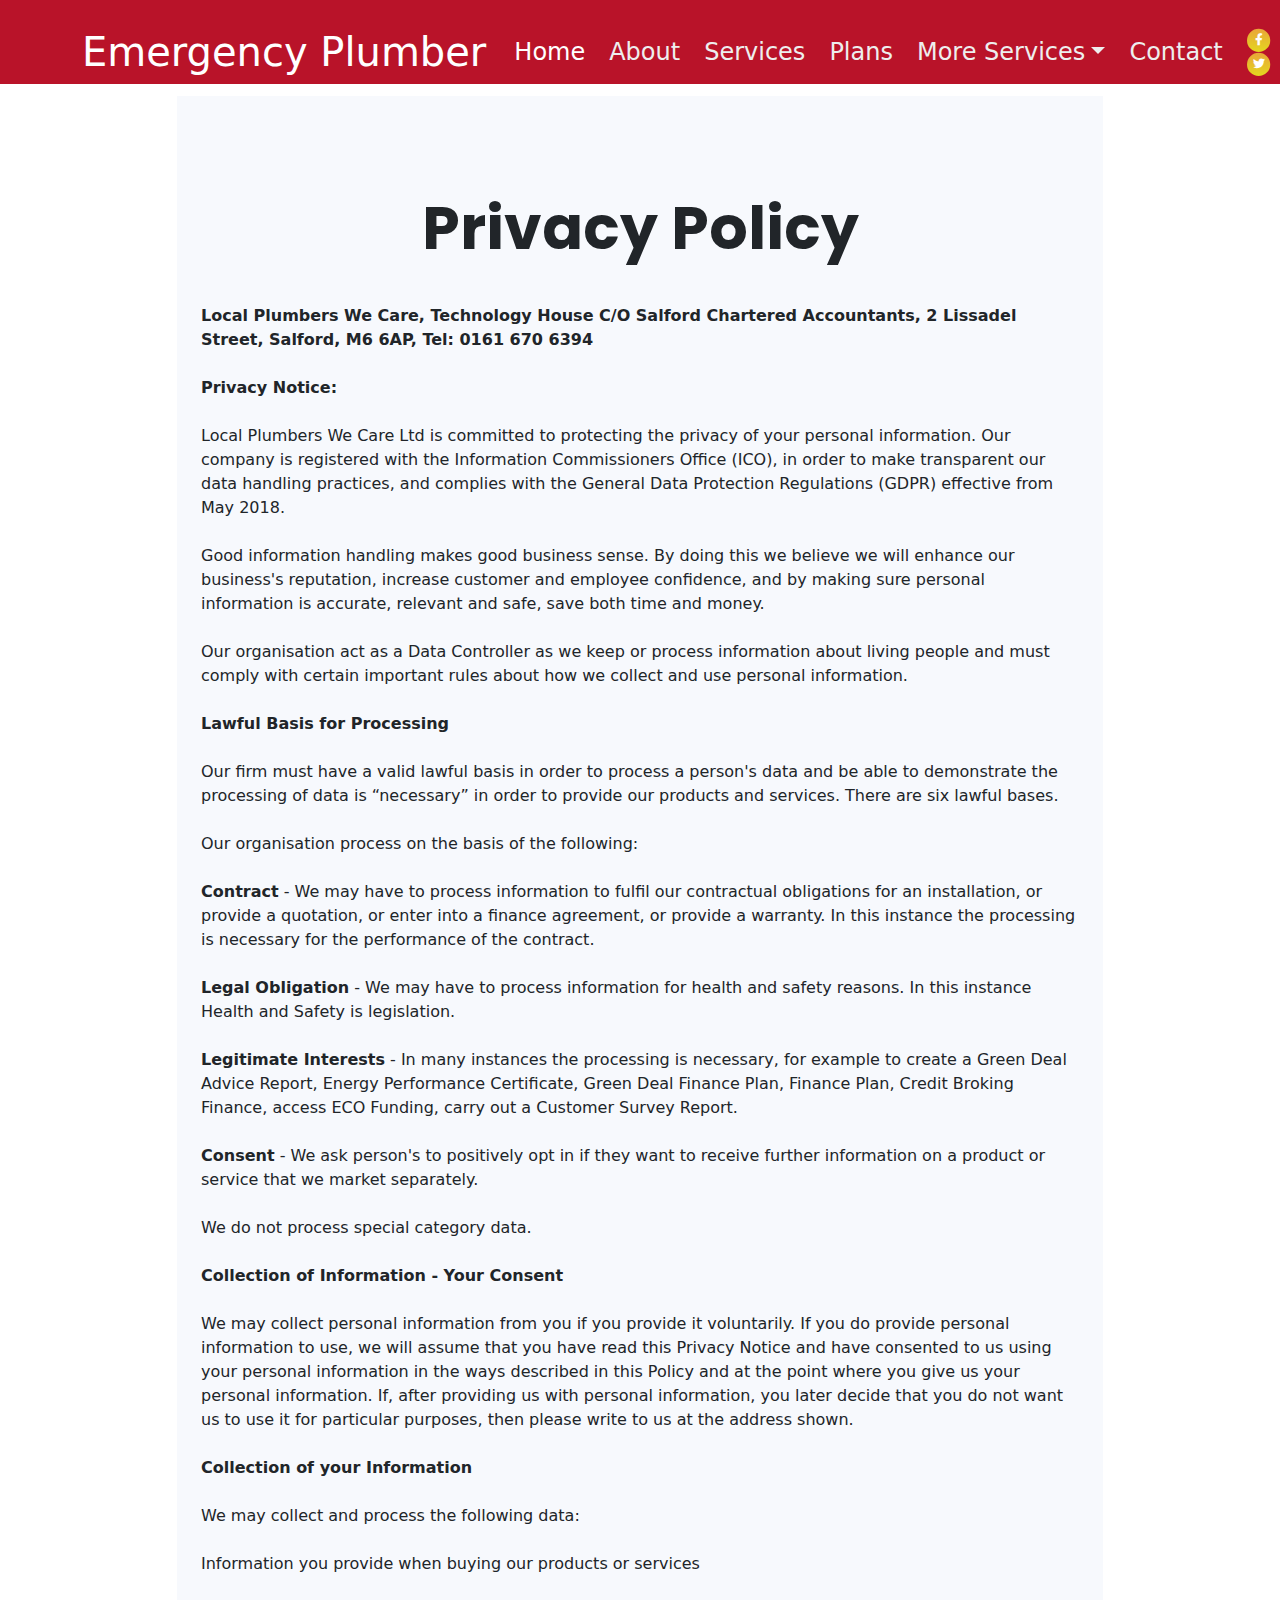
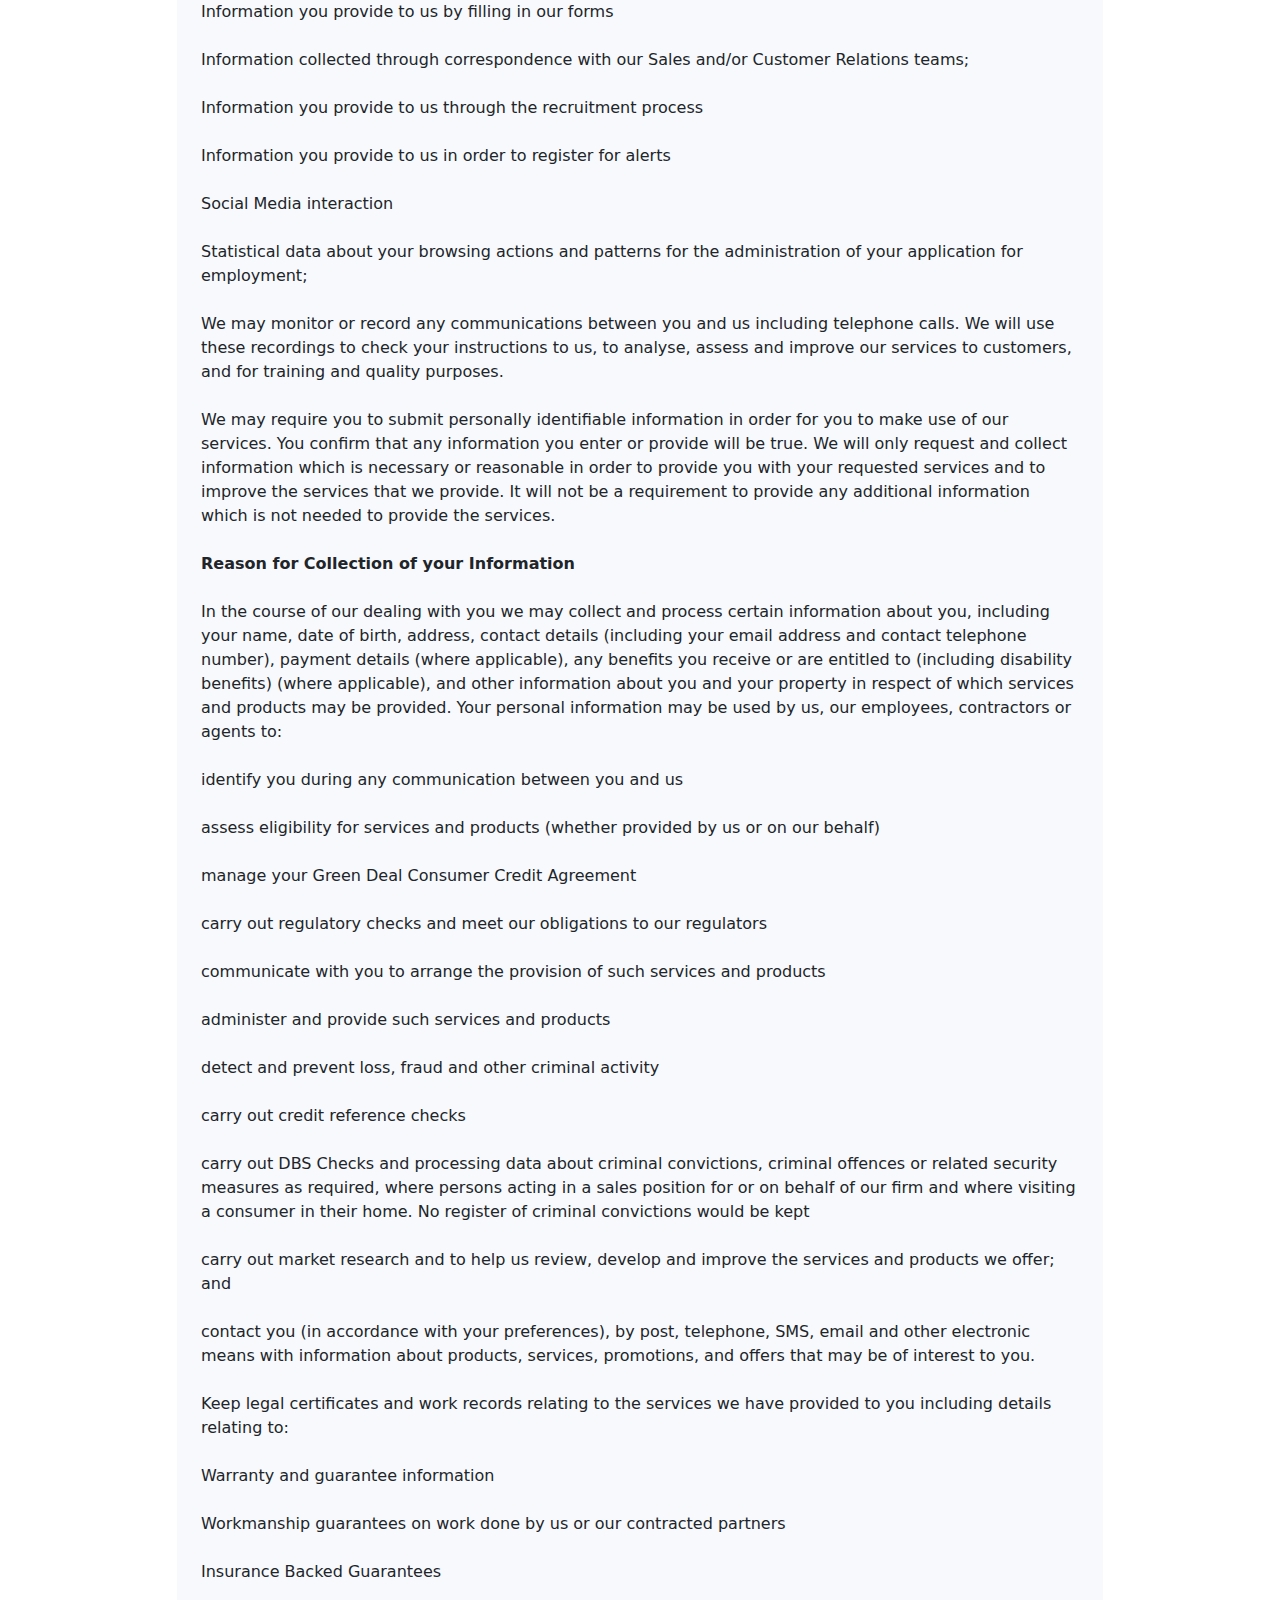
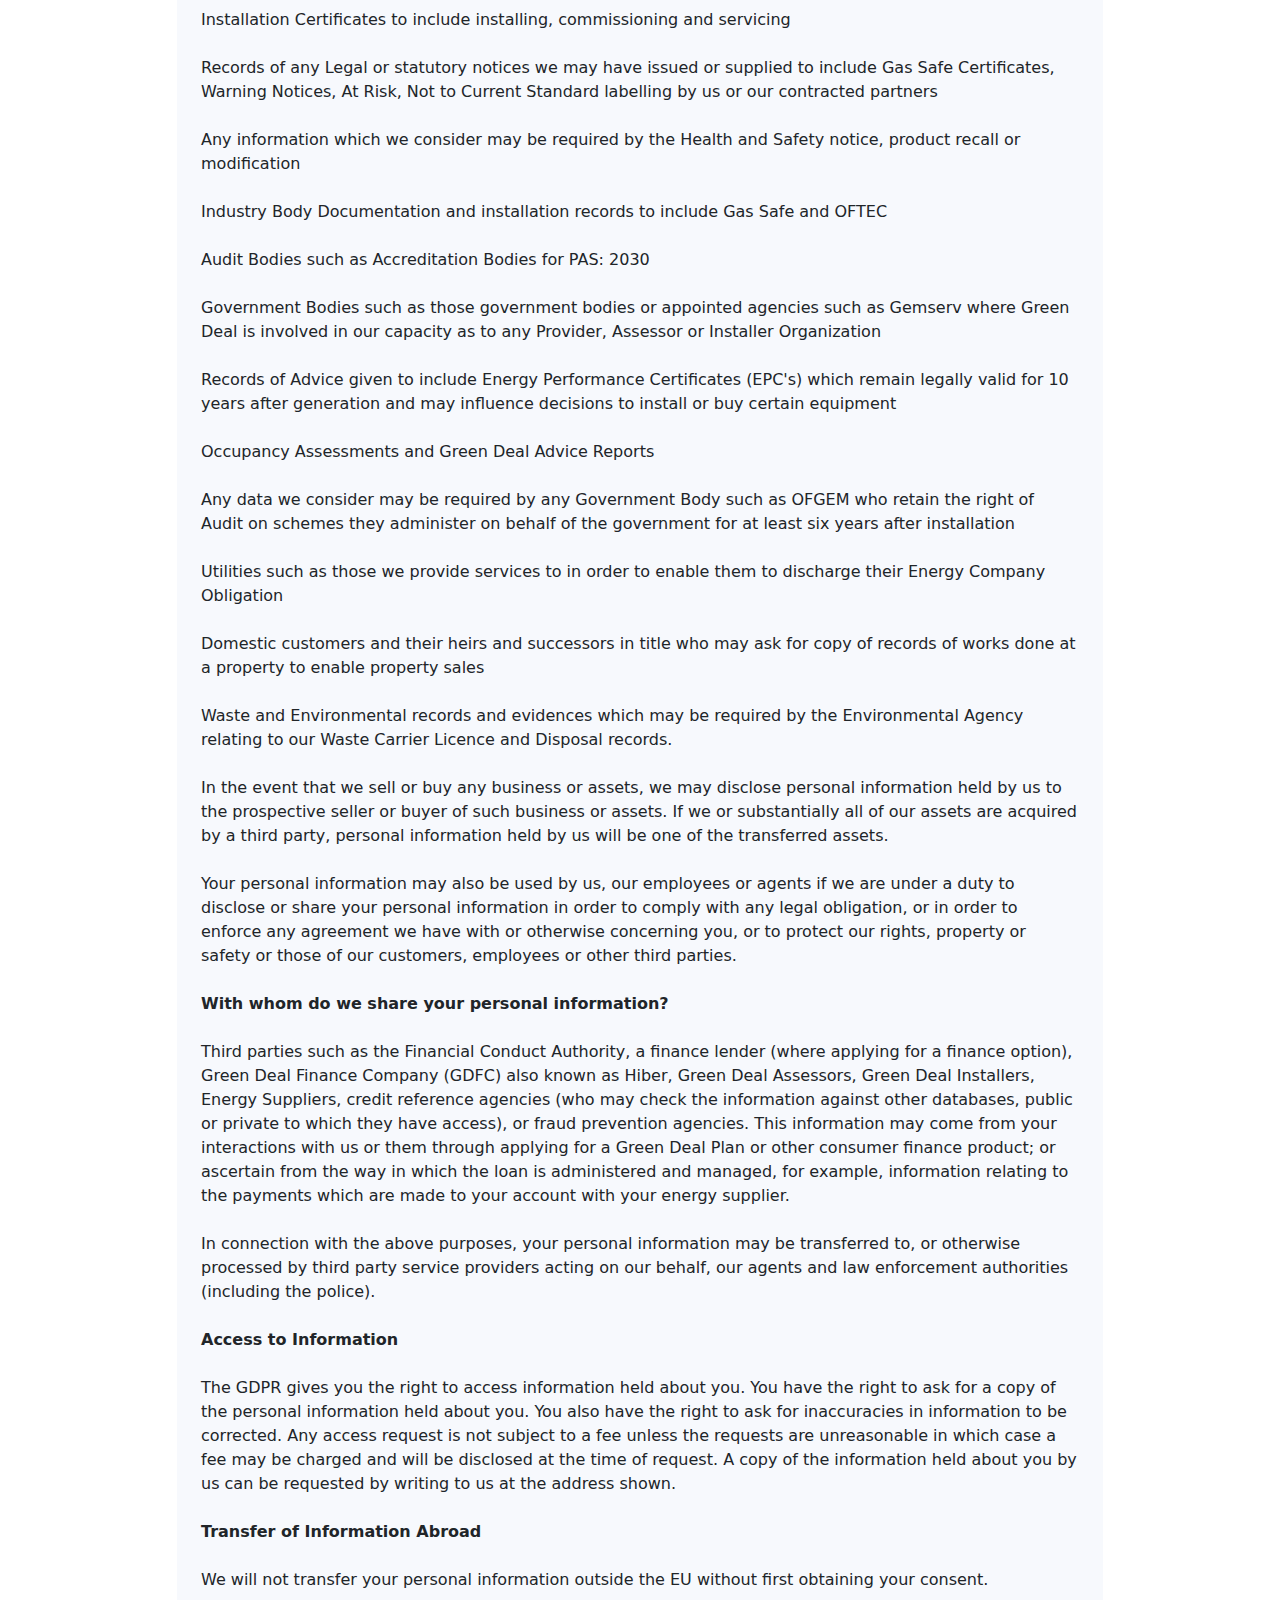
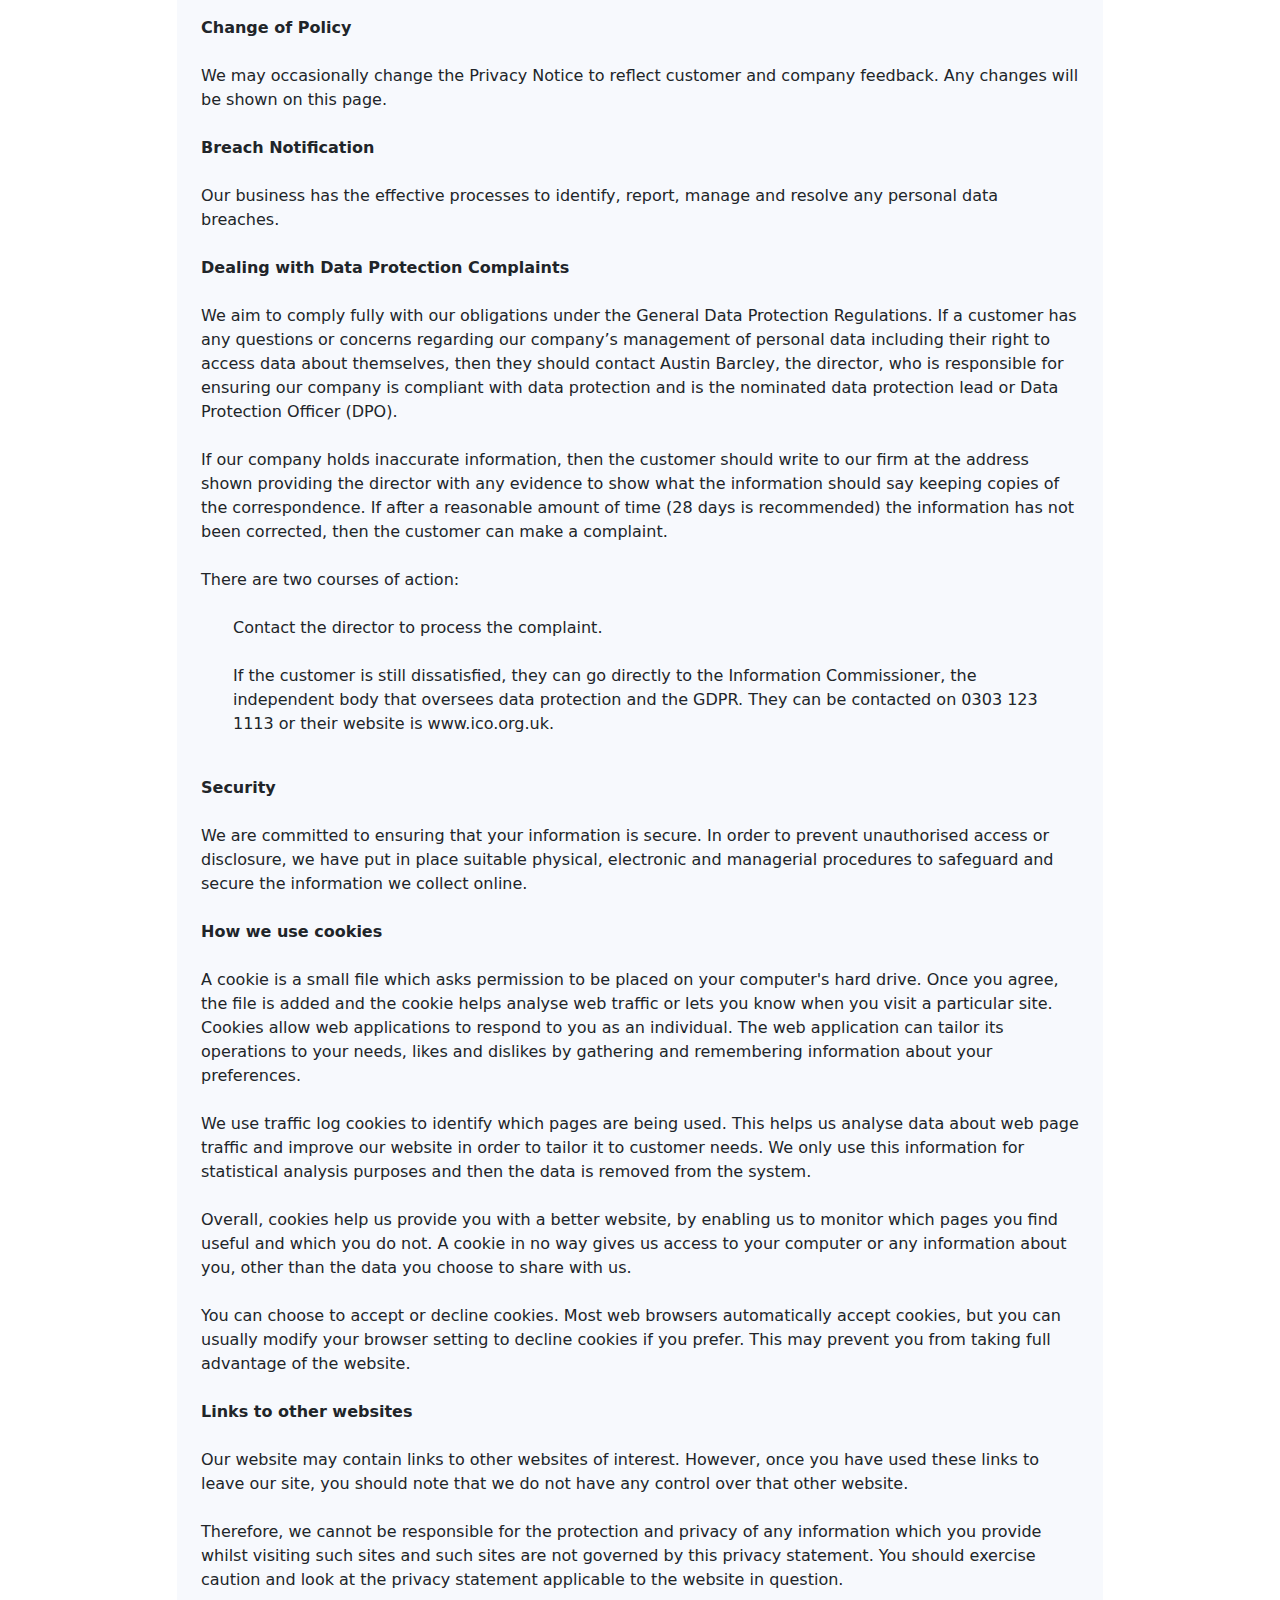
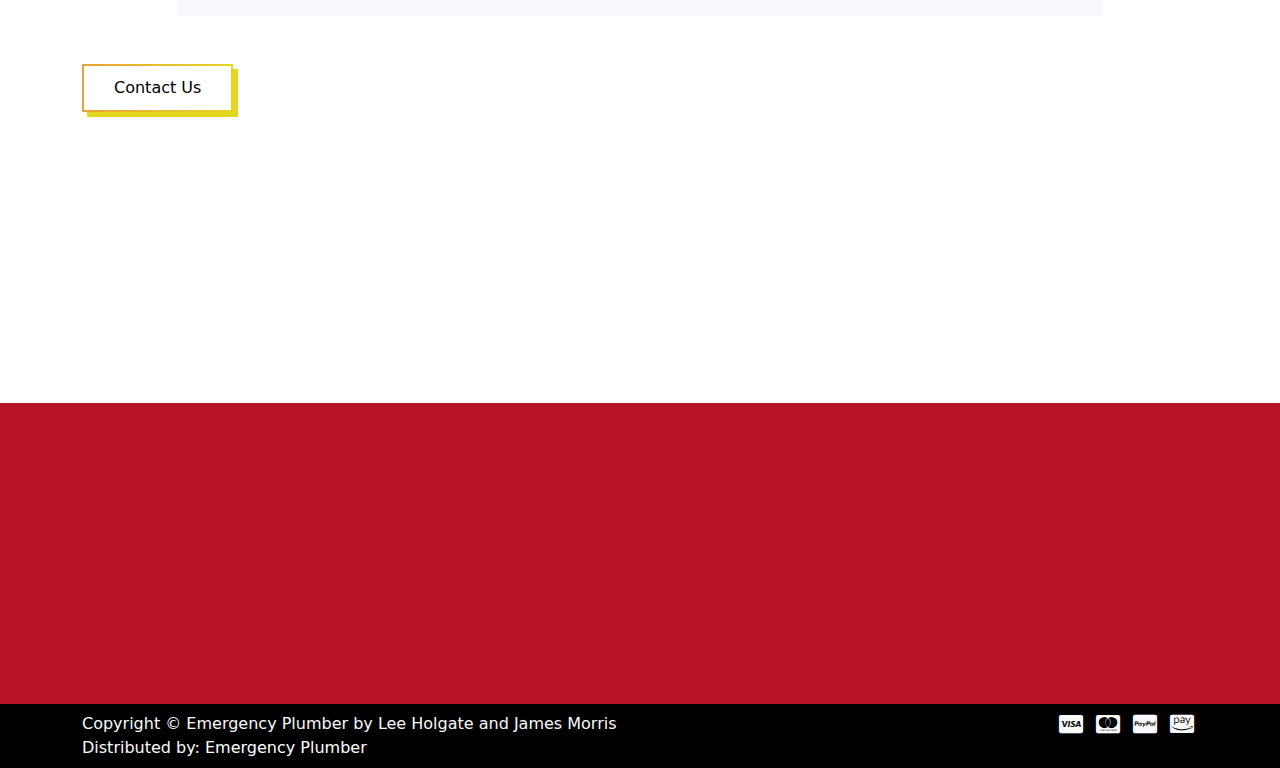
<file: privacy.html>
<!DOCTYPE html>
<html lang="en">
<head>
    <meta charset="UTF-8">
    <meta name="viewport" content="width=device-width, initial-scale=1, shrink-to-fit=no">

    <meta name="description" content="24hr Emergency Plumbers;  Emergency Plumber Call Us On 07521217035. All aspects of plumbing & heating covered by a family-run plumbing and heating company, across all of the UK.">
	<meta name="keywords" content="Emergency Plumber, 24hr plumbers, Emergency Plumber Near me, Emergency Plumbers ,24hr Emergency Plumber, 24/7 Emergency plumbers, Emergency plumber near me, Plumbers near Me, Boiler Repair, Boiler replacement, Boiler replacement, Plumber near me, emergency Plumber, 24hr plumbers, 24hr plumbers Near Me, Boiler Repair, Boiler Repairs near me, emergency Boiler Repairs, Boiler Repairs, Emergency Boiler Repairs Near Me, Emergency Boiler Repairs, Boiler Installation, 24hr Boiler Repairs, 24hr emergency plumber, Commercial Emergency Plumber, Commercial 24hr plumbers, Commercial Emergency Plumber Near me, Commercial Emergency Plumbers , Commercial24hr Emergency Plumber, Commercial 24/7 Emergency plumbers, Commercial Emergency plumber near me, Commercial Plumbers near Me, Commercial Boiler Repair, Commercial Boiler replacement, Commercial Boiler replacement, Commercial Plumber near me, Commercial emergency Plumber, Commercial 24hr plumbers, Commercial 24hr plumbers Near Me, Commercial Boiler Repair, Commercial Boiler Repairs near me, Commercial emergency Boiler Repairs, Commercial Boiler Repairs, Commercial Emergency Boiler Repairs Near Me, Commercial Emergency Boiler Repairs, Commercial Boiler Installation, Commercial 24hr Boiler Repairs, Commercial 24hr emergency plumber,">

    <!-- OG Meta Tags to improve the way the post looks when you share the page on Facebook, Twitter, LinkedIn -->
	<meta property="og:site_name" content="Emergency Plumber" /> <!-- website name -->
	<meta property="og:site" content="https://24hremergencyplumber.co.uk/" /> <!-- website link -->
	<meta property="og:title" content="Emergency Plumber"/> <!-- title shown in the actual shared post -->
	<meta property="og:description" content="24hr Emergency Plumbers;  Emergency Plumber Call Us On 07521217035. All aspects of plumbing & heating covered by a family-run plumbing and heating company, across all of the UK." /> <!-- description shown in the actual shared post -->
	<meta property="og:image" content="Emergency-Penguin-Plumber.jpg" /> <!-- image link, make sure it's jpg -->
	<meta property="og:url" content="https://24hremergencyplumber.co.uk/" /> <!-- where do you want your post to link to -->
	<meta name="twitter:card" content="summary_large_image"> <!-- to have large image post format in Twitter -->

    <!-- Webpage Title -->
    <title>Privacy</title>
    
    <!-- Styles -->
    <link href="https://fonts.googleapis.com/css2?family=Poppins:wght@400;500;700&display=swap" rel="stylesheet">
    <link href="./css/bootstrap.min.css" rel="stylesheet">
    <link href="./css/fontawesome-all.min.css" rel="stylesheet">
    <link href="./css/aos.min.css" rel="stylesheet">
    <link href="./css/swiper.css" rel="stylesheet">
    <link href="./css/style.css" rel="stylesheet">

    <!-- Favicon -->
    <link rel="icon" href="./assets/images/favicon.png">

<!-- Tacking codes -->
<!-- Google tag (gtag.js) -->
<script async src="https://www.googletagmanager.com/gtag/js?id=G-X661BB74MV"></script>
<script>
  window.dataLayer = window.dataLayer || [];
  function gtag(){dataLayer.push(arguments);}
  gtag('js', new Date());

  gtag('config', 'G-X661BB74MV');
</script>

<script type="text/javascript">
    (function(c,l,a,r,i,t,y){
        c[a]=c[a]||function(){(c[a].q=c[a].q||[]).push(arguments)};
        t=l.createElement(r);t.async=1;t.src="https://www.clarity.ms/tag/"+i;
        y=l.getElementsByTagName(r)[0];y.parentNode.insertBefore(t,y);
    })(window, document, "clarity", "script", "e9mlwps7ak");
</script>

<!--  Clickcease.com tracking-->
<script type='text/javascript'>var script = document.createElement('script');
script.async = true; script.type = 'text/javascript';
var target = 'https://www.clickcease.com/monitor/stat.js';
script.src = target;var elem = document.head;elem.appendChild(script);
</script>
<noscript>
<a href='https://www.clickcease.com' rel='nofollow'><img src='https://monitor.clickcease.com/stats/stats.aspx' alt='ClickCease'/></a>
</noscript>
<!--  Clickcease.com tracking-->

</head>
<body>
    
    <!-- Navigation -->
    <nav id="navbar" class="Lee-Comp2-Colour navbar navbar-expand-lg fixed-top navbar-dark" aria-label="Main navigation">
        <div class="container">

            <!-- Image Logo -->
            <!-- <a class="navbar-brand logo-image" href="index.html"><img src="images/logo.svg" alt="alternative"></a> -->

            <!-- Text Logo - Use this if you don't have a graphic logo -->
            <a class="navbar-brand logo-text" href="index.html">Emergency Plumber</a>

            <button class="navbar-toggler p-0 border-0" type="button" id="navbarSideCollapse" aria-label="Toggle navigation">
                <span class="navbar-toggler-icon"></span>
            </button>

            <button class="navbar-toggler p-0 border-0" type="button" id="navbarSideCollapse" aria-label="Toggle navigation">
                <span class="navbar-toggler-icon"></span>
            </button>

            <div class="navbar-collapse offcanvas-collapse" id="navbarsExampleDefault" >
                <ul class="navbar-nav ms-auto navbar-nav-scroll">
                    <li class="nav-item">
                        <a class="nav-link active" aria-current="page" href="index.html#header">Home</a>
                    </li>
                    <li class="nav-item">
                        <a class="nav-link" href="index.html#about">About</a>
                    </li>
                    <li class="nav-item">
                        <a class="nav-link" href="index.html#services">Services</a>
                    </li>
                    <li class="nav-item">
                        <a class="nav-link" href="index.html#plans">Plans</a>
                    </li>
                    <li class="nav-item dropdown">
                        <a class="nav-link dropdown-toggle" id="dropdown01" data-bs-toggle="dropdown" aria-expanded="false" href="#">More Services</a>
                        
                        <ul class="dropdown-menu" aria-labelledby="dropdown01">
                            <li><a class="dropdown-item" href="article.html">News</a></li>
                            <li><div class="dropdown-divider"></div></li>
                            <li><a class="dropdown-item" href="terms.html">Terms & Conditions</a></li>
                            <li><div class="dropdown-divider"></div></li>
                            <li><a class="dropdown-item" href="privacy.html">Privacy Policy</a></li>
                        </ul>
                    </li>
                    <li class="nav-item">
                        <a class="nav-link" href="index.html#contact">Contact</a>
                    </li>
                </ul>
                <span class="nav-item social-icons">
                    <span class="fa-stack ">
                        <a href="https://www.facebook.com/localplumberswecare">
                            <i class="fas fa-circle fa-stack-2x"></i>
                            <i class="fab fa-facebook-f fa-stack-1x"></i>
                        </a>
                    </span>
                    <span class="fa-stack">
                        <a href="https://twitter.com/PlumbersWe">
                            <i class="fas fa-circle fa-stack-2x"></i>
                            <i class="fab fa-twitter fa-stack-1x"></i>
                        </a>
                    </span>
                </span>
            </div> <!-- end of navbar-collapse -->
        </div> <!-- end of container -->
    </nav> <!-- end of navbar -->
    <!-- end of navigation -->


    


    <!-- Basic -->
    <div class="ex-basic-1 pt-5 pb-5">
        <div class="container">
            <div class="row">
                <div class="col-xl-10 offset-xl-1">
                    <div class="text-box mt-5 mb-5 p-4">
                        <h1 class="text-center mb-3"><strong><br>Privacy Policy</strong></h1>
                        <div class="text-lg"><strong><br>Local Plumbers We Care, Technology House C/O Salford Chartered Accountants, 2 Lissadel Street, Salford, M6 6AP, Tel: 0161 670 6394</strong></h4>

                    <p><strong><br>Privacy Notice:</strong></p>

                    <p><br>Local Plumbers We Care Ltd is committed to protecting the privacy of your personal information. Our company is registered with the Information Commissioners Office (ICO), in order to make transparent our data handling practices, and complies with the General Data Protection Regulations (GDPR) effective from May 2018.</p>
                    <p><br>Good information handling makes good business sense. By doing this we believe we will enhance our business's reputation, increase customer and employee confidence, and by making sure personal information is accurate, relevant and safe, save both time and money.</p>

                    <p><br>Our organisation act as a Data Controller as we keep or process information about living people and must comply with certain important rules about how we collect and use personal information.</p>

                    <p><strong><br>Lawful Basis for Processing</strong></p>

                    <p><br>Our firm must have a valid lawful basis in order to process a person's data and be able to demonstrate the processing of data is “necessary” in order to provide our products and services. There are six lawful bases.</p>

                    <p><br>Our organisation process on the basis of the following:</p>

                    <p><br><strong>Contract</strong> - We may have to process information to fulfil our contractual obligations for an installation, or provide a quotation, or enter into a finance agreement, or provide a warranty. In this instance the processing is necessary for the performance of the contract.</p>

                    <p><br><strong>Legal Obligation</strong> - We may have to process information for health and safety reasons. In this instance Health and Safety is legislation.</p>

                    <p><br><strong>Legitimate Interests</strong> - In many instances the processing is necessary, for example to create a Green Deal Advice Report, Energy Performance Certificate, Green Deal Finance Plan, Finance Plan, Credit Broking Finance, access ECO Funding, carry out a Customer Survey Report.</p>

                    <p><br><strong>Consent</strong> - We ask person's to positively opt in if they want to receive further information on a product or service that we market separately.</p>

                    <p><br>We do not process special category data.</p>

                    <p><br><strong>Collection of Information - Your Consent</strong></p>

                    <p><br>We may collect personal information from you if you provide it voluntarily. If you do provide personal information to use, we will assume that you have read this Privacy Notice and have consented to us using your personal information in the ways described in this Policy and at the point where you give us your personal information. If, after providing us with personal information, you later decide that you do not want us to use it for particular purposes, then please write to us at the address shown.</p>

                    <p><br><strong>Collection of your Information</strong></p>

                    <p><br>We may collect and process the following data:</p>

                    <p><br>Information you provide when buying our products or services</p>

                    <p><br>Information you provide to us by filling in our forms<p>

                    <p><br>Information collected through correspondence with our Sales and/or Customer Relations teams;</p>

                    <p><br>Information you provide to us through the recruitment process</p>

                    <p><br>Information you provide to us in order to register for alerts</p>

                    <p><br>Social Media interaction</p>

                    <p><br>Statistical data about your browsing actions and patterns for the administration of your application for employment;</p>

                    <p><br>We may monitor or record any communications between you and us including telephone calls. We will use these recordings to check your instructions to us, to analyse, assess and improve our services to customers, and for training and quality purposes.</p>

                    <p><br>We may require you to submit personally identifiable information in order for you to make use of our services. You confirm that any information you enter or provide will be true. We will only request and collect information which is necessary or reasonable in order to provide you with your requested services and to improve the services that we provide. It will not be a requirement to provide any additional information which is not needed to provide the services.</p>

                    <p><br><strong>Reason for Collection of your Information</strong></p>

                    <p><br>In the course of our dealing with you we may collect and process certain information about you, including your name, date of birth, address, contact details (including your email address and contact telephone number), payment details (where applicable), any benefits you receive or are entitled to (including disability benefits) (where applicable), and other information about you and your property in respect of which services and products may be provided. Your personal information may be used by us, our employees, contractors or agents to:</p>

                    <ul>
                        <li><br>identify you during any communication between you and us</li>

                        <li><br>assess eligibility for services and products (whether provided by us or on our behalf)</li>

                        <li><br>manage your Green Deal Consumer Credit Agreement</li>

                        <li><br>carry out regulatory checks and meet our obligations to our regulators</li>

                        <li><br>communicate with you to arrange the provision of such services and products</li>

                        <li><br>administer and provide such services and products</li>

                        <li><br>detect and prevent loss, fraud and other criminal activity</li>

                        <li><br>carry out credit reference checks</li>

                        <li><br>carry out DBS Checks and processing data about criminal convictions, criminal offences or related security measures as required, where persons acting in a sales position for or on behalf of our firm and where visiting a consumer in their home. No register of criminal convictions would be kept</li>

                        <li><br>carry out market research and to help us review, develop and improve the services and products we offer; and</li>

                        <li><br>contact you (in accordance with your preferences), by post, telephone, SMS, email and other electronic means with information about products, services, promotions, and offers that may be of interest to you.</li>

                        <li><br>Keep legal certificates and work records relating to the services we have provided to you including details relating to:</li>

                        <li><br>Warranty and guarantee information</li>

                        <li><br>Workmanship guarantees on work done by us or our contracted partners</li>

                        <li><br>Insurance Backed Guarantees</li>

                        <li><br>Installation Certificates to include installing, commissioning and servicing</li>

                        <li><br>Records of any Legal or statutory notices we may have issued or supplied to include Gas Safe Certificates, Warning Notices, At Risk, Not to Current Standard labelling by us or our contracted partners</li>

                        <li><br>Any information which we consider may be required by the Health and Safety notice, product recall or modification</li>

                        <li><br>Industry Body Documentation and installation records to include Gas Safe and OFTEC</li>

                        <li><br>Audit Bodies such as Accreditation Bodies for PAS: 2030</li>

                        <li><br>Government Bodies such as those government bodies or appointed agencies such as Gemserv where Green Deal is involved in our capacity as to any Provider, Assessor or Installer Organization</li>

                        <li><br>Records of Advice given to include Energy Performance Certificates (EPC's) which remain legally valid for 10 years after generation and may influence decisions to install or buy certain equipment</li>

                        <li><br>Occupancy Assessments and Green Deal Advice Reports</li>

                        <li><br>Any data we consider may be required by any Government Body such as OFGEM who retain the right of Audit on schemes they administer on behalf of the government for at least six years after installation</li>

                        <li><br>Utilities such as those we provide services to in order to enable them to discharge their Energy Company Obligation</li>

                        <li><br>Domestic customers and their heirs and successors in title who may ask for copy of records of works done at a property to enable property sales</li>

                        <li><br>Waste and Environmental records and evidences which may be required by the Environmental Agency relating to our Waste Carrier Licence and Disposal records.</li>

                    </ul>

                    <p><br>In the event that we sell or buy any business or assets, we may disclose personal information held by us to the prospective seller or buyer of such business or assets. If we or substantially all of our assets are acquired by a third party, personal information held by us will be one of the transferred assets.</p>

                    <p><br>Your personal information may also be used by us, our employees or agents if we are under a duty to disclose or share your personal information in order to comply with any legal obligation, or in order to enforce any agreement we have with or otherwise concerning you, or to protect our rights, property or safety or those of our customers, employees or other third parties.</p>

                    <p><br><strong>With whom do we share your personal information?</strong></p>

                    <p><br>Third parties such as the Financial Conduct Authority, a finance lender (where applying for a finance option), Green Deal Finance Company (GDFC) also known as Hiber, Green Deal Assessors, Green Deal Installers, Energy Suppliers, credit reference agencies (who may check the information against other databases, public or private to which they have access), or fraud prevention agencies. This information may come from your interactions with us or them through applying for a Green Deal Plan or other consumer finance product; or ascertain from the way in which the loan is administered and managed, for example, information relating to the payments which are made to your account with your energy supplier.</p>

                    <p><br>In connection with the above purposes, your personal information may be transferred to, or otherwise processed by third party service providers acting on our behalf, our agents and law enforcement authorities (including the police).</p>

                    <p><br><strong>Access to Information</strong></p>

                    <p><br>The GDPR gives you the right to access information held about you. You have the right to ask for a copy of the personal information held about you. You also have the right to ask for inaccuracies in information to be corrected. Any access request is not subject to a fee unless the requests are unreasonable in which case a fee may be charged and will be disclosed at the time of request. A copy of the information held about you by us can be requested by writing to us at the address shown.</p>

                    <p><br><strong>Transfer of Information Abroad</strong></p>

                    <p><br>We will not transfer your personal information outside the EU without first obtaining your consent.</p>

                    <p><br><strong>Change of Policy</strong></p>

                    <p><br>We may occasionally change the Privacy Notice to reflect customer and company feedback. Any changes will be shown on this page.</p>

                    <p><br><strong>Breach Notification</strong></p>

                    <p><br>Our business has the effective processes to identify, report, manage and resolve any personal data breaches.</p>

                    <p><br><strong>Dealing with Data Protection Complaints</strong></p>

                    <p><br>We aim to comply fully with our obligations under the General Data Protection Regulations. If a customer has any questions or concerns regarding our company’s management of personal data including their right to access data about themselves, then they should contact Austin Barcley, the director, who is responsible for ensuring our company is compliant with data protection and is the nominated data protection lead or Data Protection Officer (DPO).</p>

                    <p><br>If our company holds inaccurate information, then the customer should write to our firm at the address shown providing the director with any evidence to show what the information should say keeping copies of the correspondence. If after a reasonable amount of time (28 days is recommended) the information has not been corrected, then the customer can make a complaint.</p>

                    <p><br>There are two courses of action:</p>

                    <ol>

                        <li><br>Contact the director to process the complaint.</li>

                        <li><br>If the customer is still dissatisfied, they can go directly to the Information Commissioner, the independent body that oversees data protection and the GDPR. They can be contacted on 0303 123 1113 or their website is www.ico.org.uk.</li>

                    </ol>

                    <p><br><strong>Security</strong></p>

                    <p><br>We are committed to ensuring that your information is secure. In order to prevent unauthorised access or disclosure, we have put in place suitable physical, electronic and managerial procedures to safeguard and secure the information we collect online.</p>

                    <p><br><strong>How we use cookies</strong></p>

                    <p><br>A cookie is a small file which asks permission to be placed on your computer's hard drive. Once you agree, the file is added and the cookie helps analyse web traffic or lets you know when you visit a particular site. Cookies allow web applications to respond to you as an individual. The web application can tailor its operations to your needs, likes and dislikes by gathering and remembering information about your preferences.</p>

                    <p><br>We use traffic log cookies to identify which pages are being used. This helps us analyse data about web page traffic and improve our website in order to tailor it to customer needs. We only use this information for statistical analysis purposes and then the data is removed from the system.</p>

                    <p><br>Overall, cookies help us provide you with a better website, by enabling us to monitor which pages you find useful and which you do not. A cookie in no way gives us access to your computer or any information about you, other than the data you choose to share with us.</p>

                    <p><br>You can choose to accept or decline cookies. Most web browsers automatically accept cookies, but you can usually modify your browser setting to decline cookies if you prefer. This may prevent you from taking full advantage of the website.</p>

                    <p><br><strong>Links to other websites</strong></p>

                    <p><br>Our website may contain links to other websites of interest. However, once you have used these links to leave our site, you should note that we do not have any control over that other website.</p>

                    <p><br>Therefore, we cannot be responsible for the protection and privacy of any information which you provide whilst visiting such sites and such sites are not governed by this privacy statement. You should exercise caution and look at the privacy statement applicable to the website in question.</p>

                 </div>
            </div>
        </div>
    </div>
                    <a class="btn btn-tertiary" href="index.html#contact">Contact Us</a>

                </div> <!-- end of col -->
            </div> <!-- end of row -->
        </div> <!-- end of container -->
    </div> <!-- end of ex-basic-1 -->
    <!-- end of basic -->

    <!-- Location -->
   <section class="location py-5">
    <div class="container" data-aos="zoom-in">
        <div class="row">
            <div class="col-lg-3 d-flex align-items-center">
                <div class="p-2"><i class="far fa-map fa-3x"></i></div>
                <div class="ms-2">
                    <h6>ADDRESS</h6>
                    <p>Local Plumbers We Care, 11 Warwick Road, Old Trafford, Manchester, United Kingdom, M16 0QQ.</p>
                </div>
            </div>
            <div class="col-lg-3 d-flex align-items-center" >
                <div class="p-2"><i class="fas fa-mobile-alt fa-3x"></i></div>
                <div class="ms-2">
                    <h6>CALL FOR QUERY</h6>
                   <a class = "text-dark" href= "tel: 07521217035">07521217035</a>
                </div>
            </div>
            <div class="col-lg-3 d-flex align-items-center" >
                <div class="p-2"><i class="far fa-envelope fa-3x"></i></div>
                <div class="ms-2">
                    <h6>SEND US MESSAGE</h6>
                    <p>jobs@localplumberswecare.co.uk</p>
                </div>
            </div>
            <div class="col-lg-3 d-flex align-items-center" >
                <div class="p-2"><i class="far fa-clock fa-3x"></i></div>
                <div class="ms-2">
                    <h6>OPENING HOURS</h6>
                    <p>08:00 - 17:00</p>
                </div>
            </div>
        </div> <!-- end of row -->
    </div> <!-- end of container -->
</section> <!-- end of location -->


<!-- Footer -->
<section class="footer text-light">
    <div class="container">
        <div class="row" data-aos="fade-right">
            <div class="col-lg-3 py-4 py-md-5">
                <div class="d-flex align-items-center">
                    <h4 class="">Emergency Plumber</h4>
                </div>
                <p class="py-3 para-light"></p>
                <div class="d-flex">
                    <div class="me-3">
                        <a href="https://www.facebook.com/localplumberswecare">
                            <i class="fab fa-facebook-f fa-2x py-2"></i>
                        </a>
                    </div>
                    <div class="me-3">
                        <a href="https://twitter.com/PlumbersWe">
                            <i class="fab fa-twitter fa-2x py-2"></i>
                        </a>
                    </div>
                    <!-- <div class="me-3">
                        <a href="#your-link">
                            <i class="fab fa-instagram fa-2x py-2"></i>
                        </a>
                    </div> -->
                </div>
            </div> <!-- end of col -->

            <div class="col-lg-3 py-4 py-md-5">
                <div>
                    <h4 class="py-2">Quick Links</h4>
                    <div class="d-flex align-items-center py-2">
                        <i class="fas fa-caret-right"></i>
                        <a href="#about"><p class="ms-3">About</p></a>
                    </div>
                    <div class="d-flex align-items-center py-2">
                        <i class="fas fa-caret-right"></i>
                        <a href="#services"><p class="ms-3">Services</p></a>
                    </div>
                    <div class="d-flex align-items-center py-2">
                        <i class="fas fa-caret-right"></i>
                        <a href="#plans"><p class="ms-3">Plans</p></a>
                    </div>
                    <div class="d-flex align-items-center py-2">
                        <i class="fas fa-caret-right"></i>
                        <a href="#contact"><p class="ms-3">Contact</p></a>
                    </div>
                </div>
            </div> <!-- end of col -->

            <div class="col-lg-3 py-4 py-md-5">
                <div>
                    <h4 class="py-2">Useful Links</h4>
                    <div class="d-flex align-items-center py-2">
                        <i class="fas fa-caret-right"></i>
                        <a href="privacy.html"><p class="ms-3">Privacy</p></a>
                        
                    </div>
                    <div class="d-flex align-items-center py-2">
                        <i class="fas fa-caret-right"></i>
                        <a href="terms.html"><p class="ms-3">Terms</p></a>
                    </div>
                    <!-- <div class="d-flex align-items-center py-2">
                        <i class="fas fa-caret-right"></i>
                        <a href="#your-link"><p class="ms-3">Disclaimer</p></a>
                    </div>
                    <div class="d-flex align-items-center py-2">
                        <i class="fas fa-caret-right"></i>
                        <a href="#your-link"><p class="ms-3">FAQ</p></a>
                    </div> -->
                </div>
            </div> <!-- end of col -->

            <div class="col-lg-3 py-4 py-md-5">
                <div class="d-flex align-items-center">
                    <h4>Newsletter</h4>
                </div>
                <p class="py-3 para-light">Keep up to date with all the industry news and our company latest products and offers.</p>
                <div class="d-flex align-items-center">
                    <div class="input-group mb-3">
                        <input type="text" class="form-control p-2" placeholder="Enter Email" aria-label="jobs@localplumberswecare.co.uk">
                        <button class="btn-secondary text-light"><i class="fas fa-envelope fa-lg"></i></button>       
                    </div>
                </div>
            </div> <!-- end of col -->
        </div> <!-- end of row -->
    </div> <!-- end of container -->
</section> <!-- end of footer -->


<!-- Bottom -->
<div class="bottom py-2 text-light" >
    <div class="container d-flex justify-content-between">
        <div>
            <p>Copyright © Emergency Plumber by Lee Holgate and James Morris</p>
            <p>Distributed by: <a href="https://24hremergencyplumber.co.uk/">Emergency Plumber</a></p>
        </div>
        <div>
            <i class="fab fa-cc-visa fa-lg p-1"></i>
            <i class="fab fa-cc-mastercard fa-lg p-1"></i>
            <i class="fab fa-cc-paypal fa-lg p-1"></i>
            <i class="fab fa-cc-amazon-pay fa-lg p-1"></i>
        </div>
    </div> <!-- end of container -->
</div> <!-- end of bottom -->

<!-- Back To Top Button -->
<button onclick="topFunction()" id="myBtn">
    <img src="assets/images/up-arrow.png" alt="alternative">
</button>
<!-- end of back to top button -->

<!-- Scripts -->
<script src="./js/bootstrap.min.js"></script><!-- Bootstrap framework -->
<script src="./js/purecounter.min.js"></script> <!-- Purecounter counter for statistics numbers -->
<script src="./js/swiper.min.js"></script><!-- Swiper for image and text sliders -->
<script src="./js/aos.js"></script><!-- AOS on Animation Scroll -->
<script src="./js/script.js"></script>  <!-- Custom scripts -->
</body>
</html>
</file>
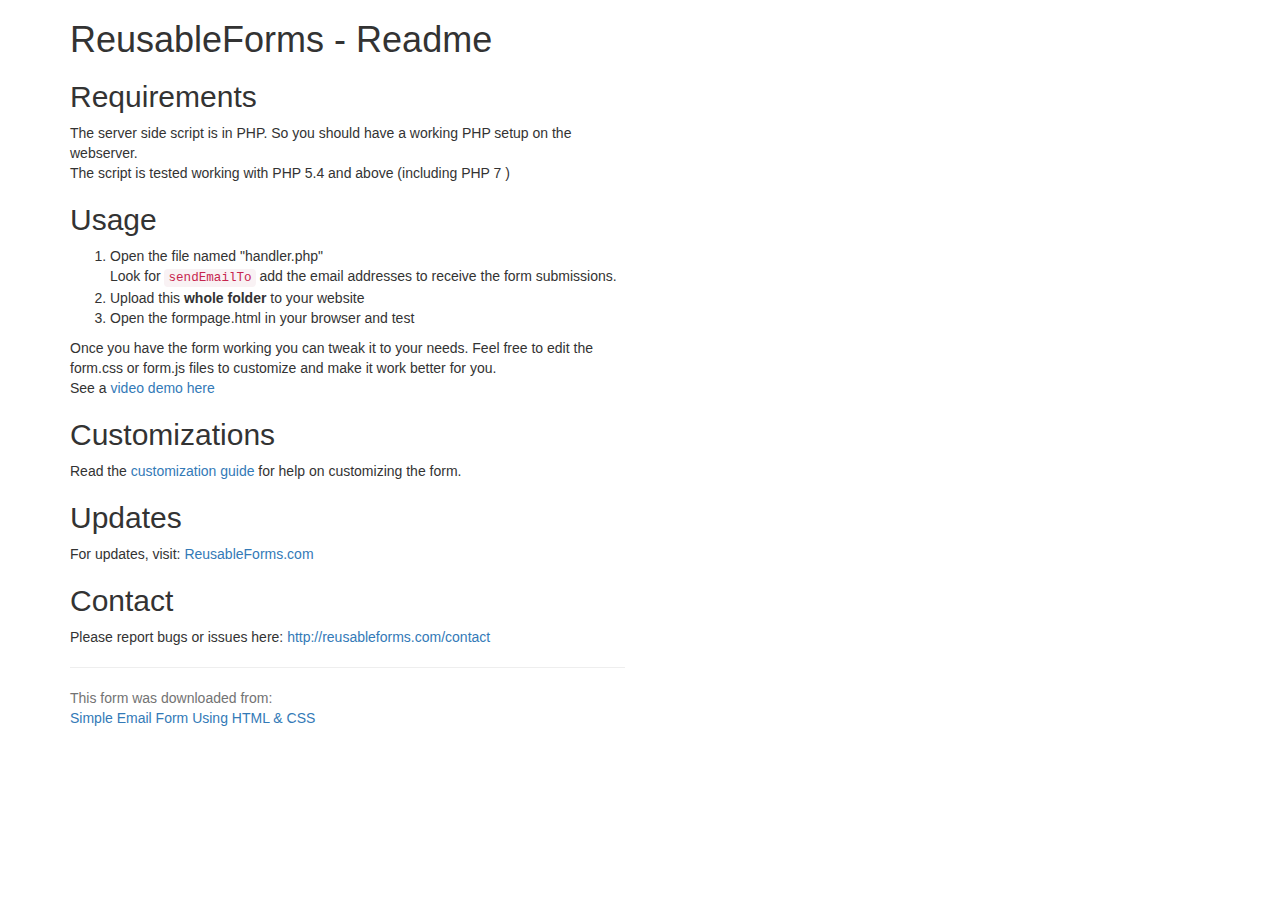
<file: readme.html>
<!doctype html>

<html lang="en">
<head>
  <meta charset="utf-8">

  <title>Reusable Form Readme First</title>
  <!-- Latest compiled and minified CSS -->
<link rel="stylesheet" href="https://maxcdn.bootstrapcdn.com/bootstrap/3.3.7/css/bootstrap.min.css" >

</head>

<body>
<div class="container">
<div class="row">
<div class="col-md-6">
<h1>ReusableForms - Readme</h1>

<h2>Requirements</h2>
The server side script is in PHP. So you should have a working PHP setup on the webserver.
<p>
The script is tested working with PHP 5.4 and above (including PHP 7 )
</p>

<h2>Usage</h2>
<ol>
<li>Open the file named "handler.php" <br/> Look for <code>sendEmailTo</code> add the email addresses to receive the form submissions.</li>
<li>Upload this <strong>whole folder</strong> to your website</li>
<li>Open the formpage.html in your browser and test</li>
</ol>
Once you have the form working you can tweak it to your needs. Feel free to edit the form.css or form.js files to customize and make it work better for you.
<p>
See a <a href="https://youtu.be/jAr4ZtLnmn0">video demo here</a>
</p>
<h2>Customizations</h2>
Read the <a href="http://reusableforms.com/doc/customization">customization guide</a> for help on customizing the form.

<h2>Updates</h2>
For updates, visit: <a href="http://reusableforms.com">ReusableForms.com</a>

<h2>Contact</h2>
Please report bugs or issues here:
<a href="http://reusableforms.com/contact">http://reusableforms.com/contact</a>
<p></p>
<hr/>
<p class="help-block">
This form was downloaded from:<br/>
<a href="http://reusableforms.com/d/d/simple-email-form-html">Simple Email Form Using HTML &amp; CSS</a>
</p>

</div>
</div>
</div>
</body>
</html>
</file>
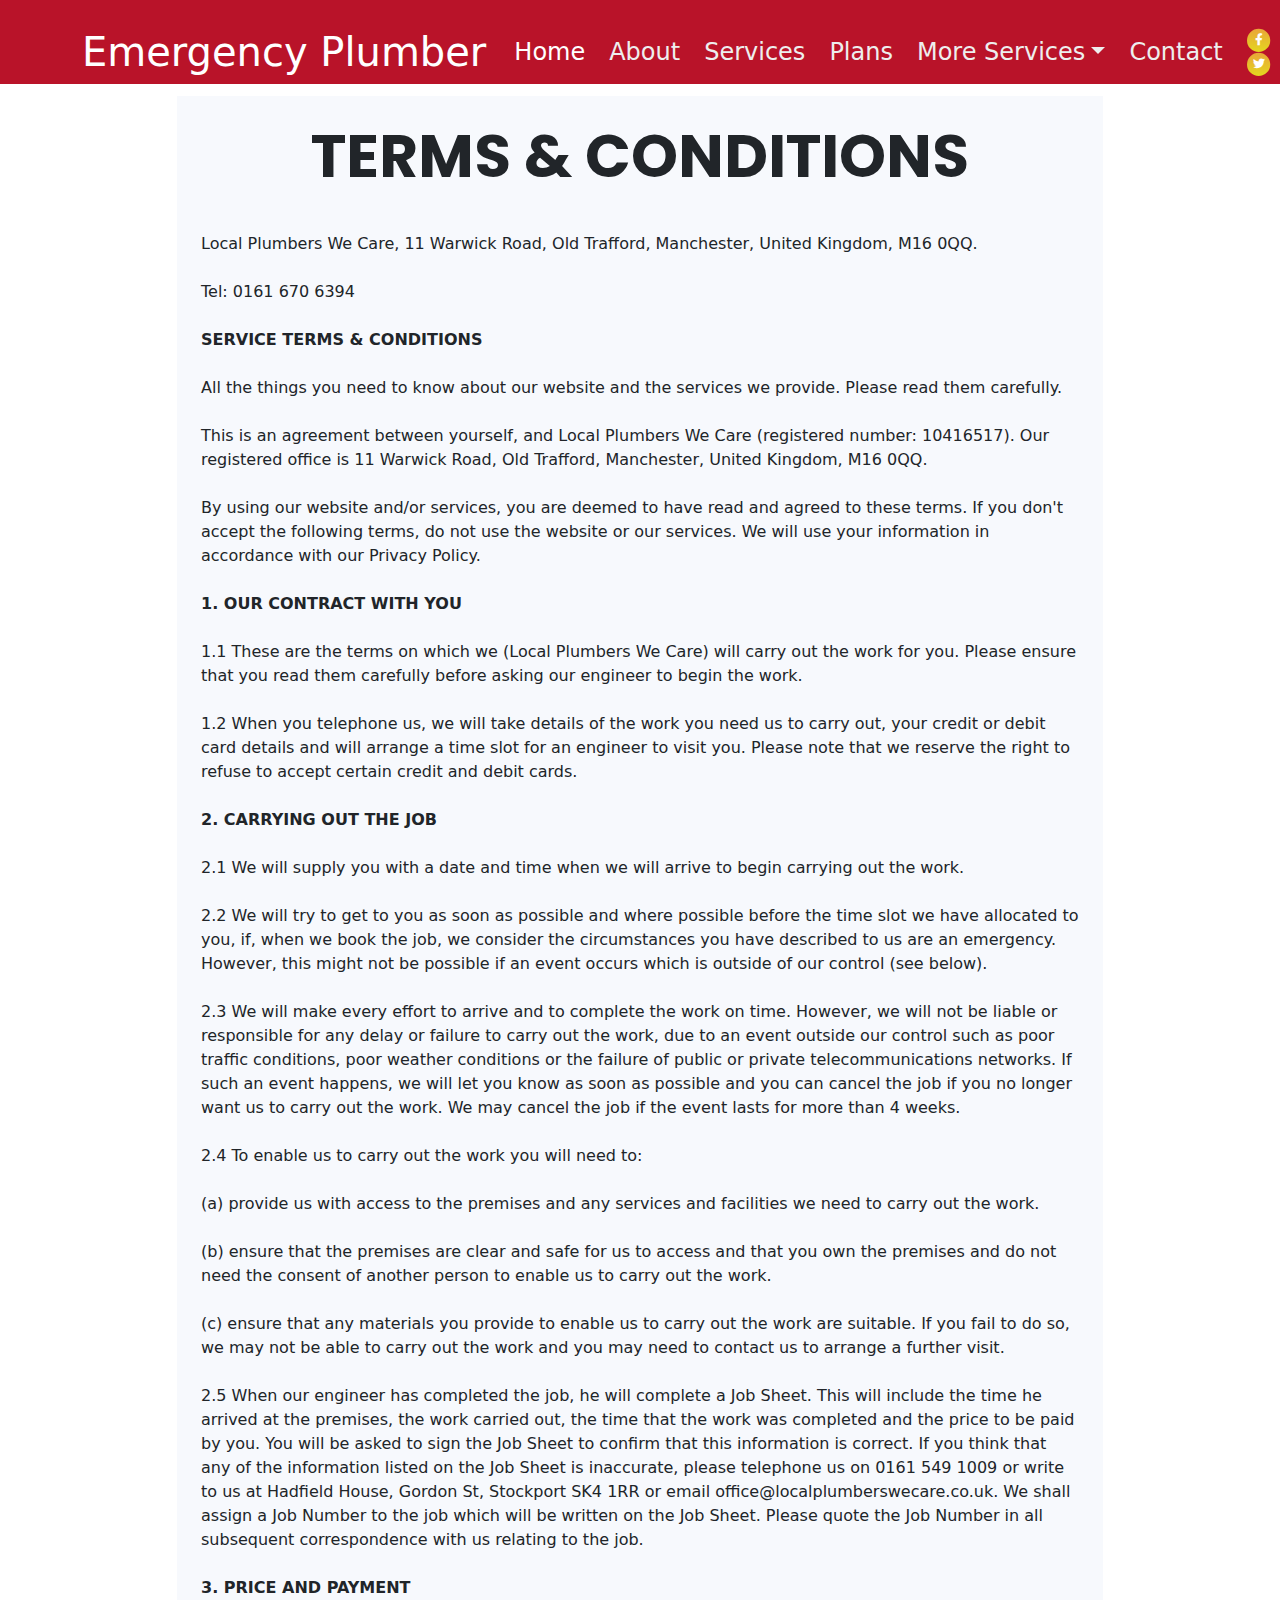
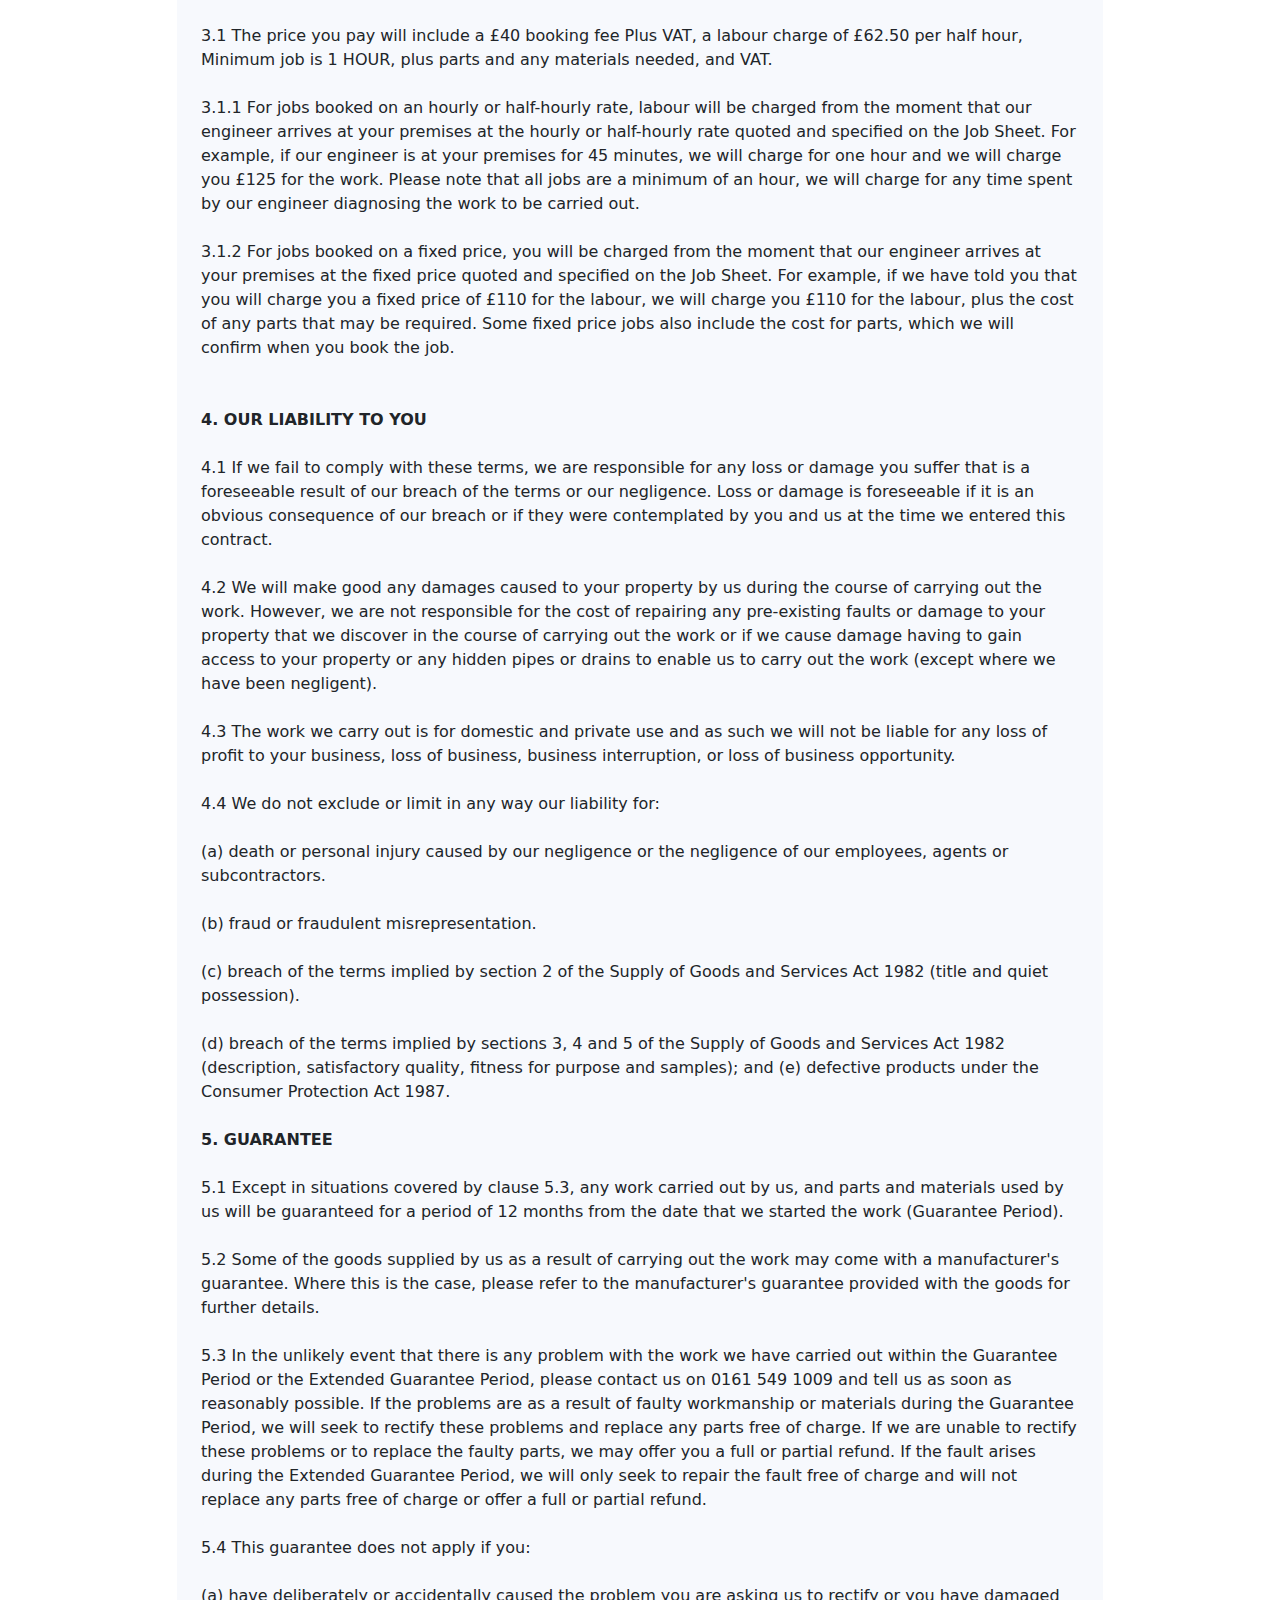
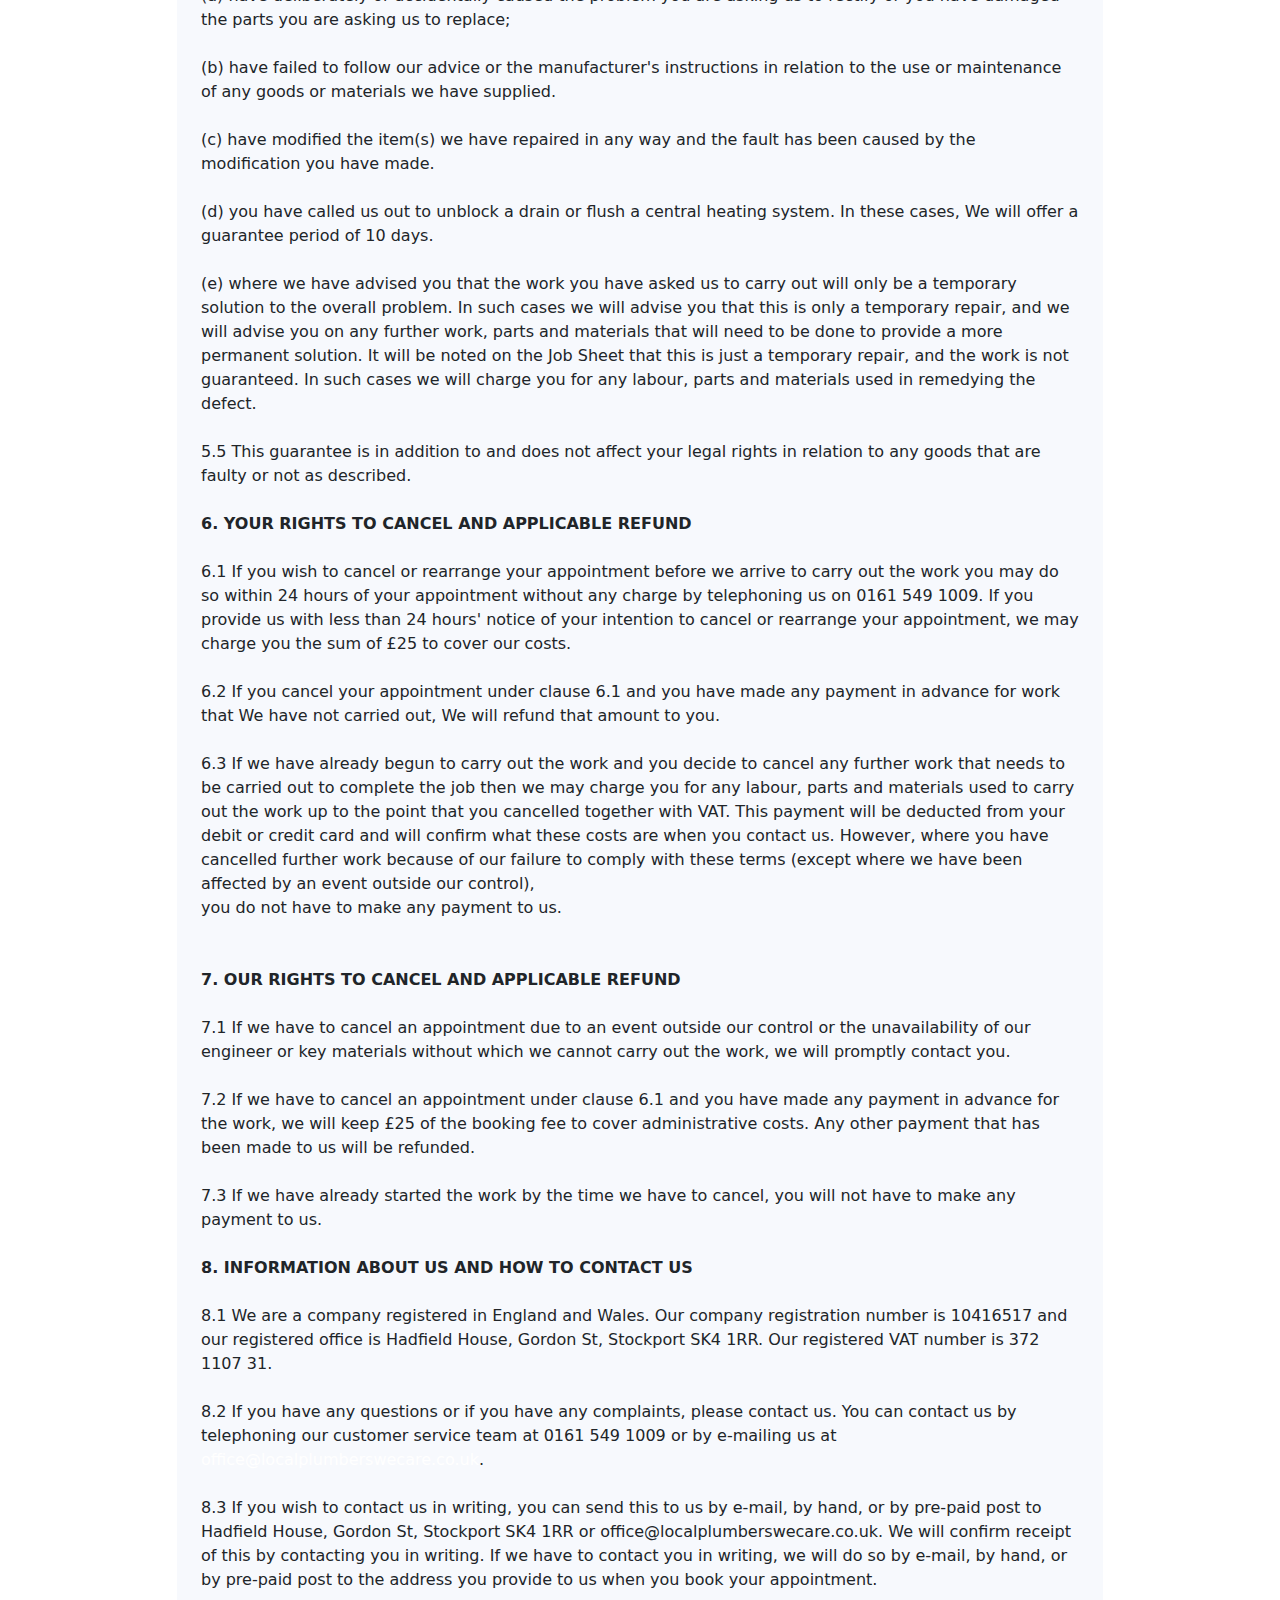
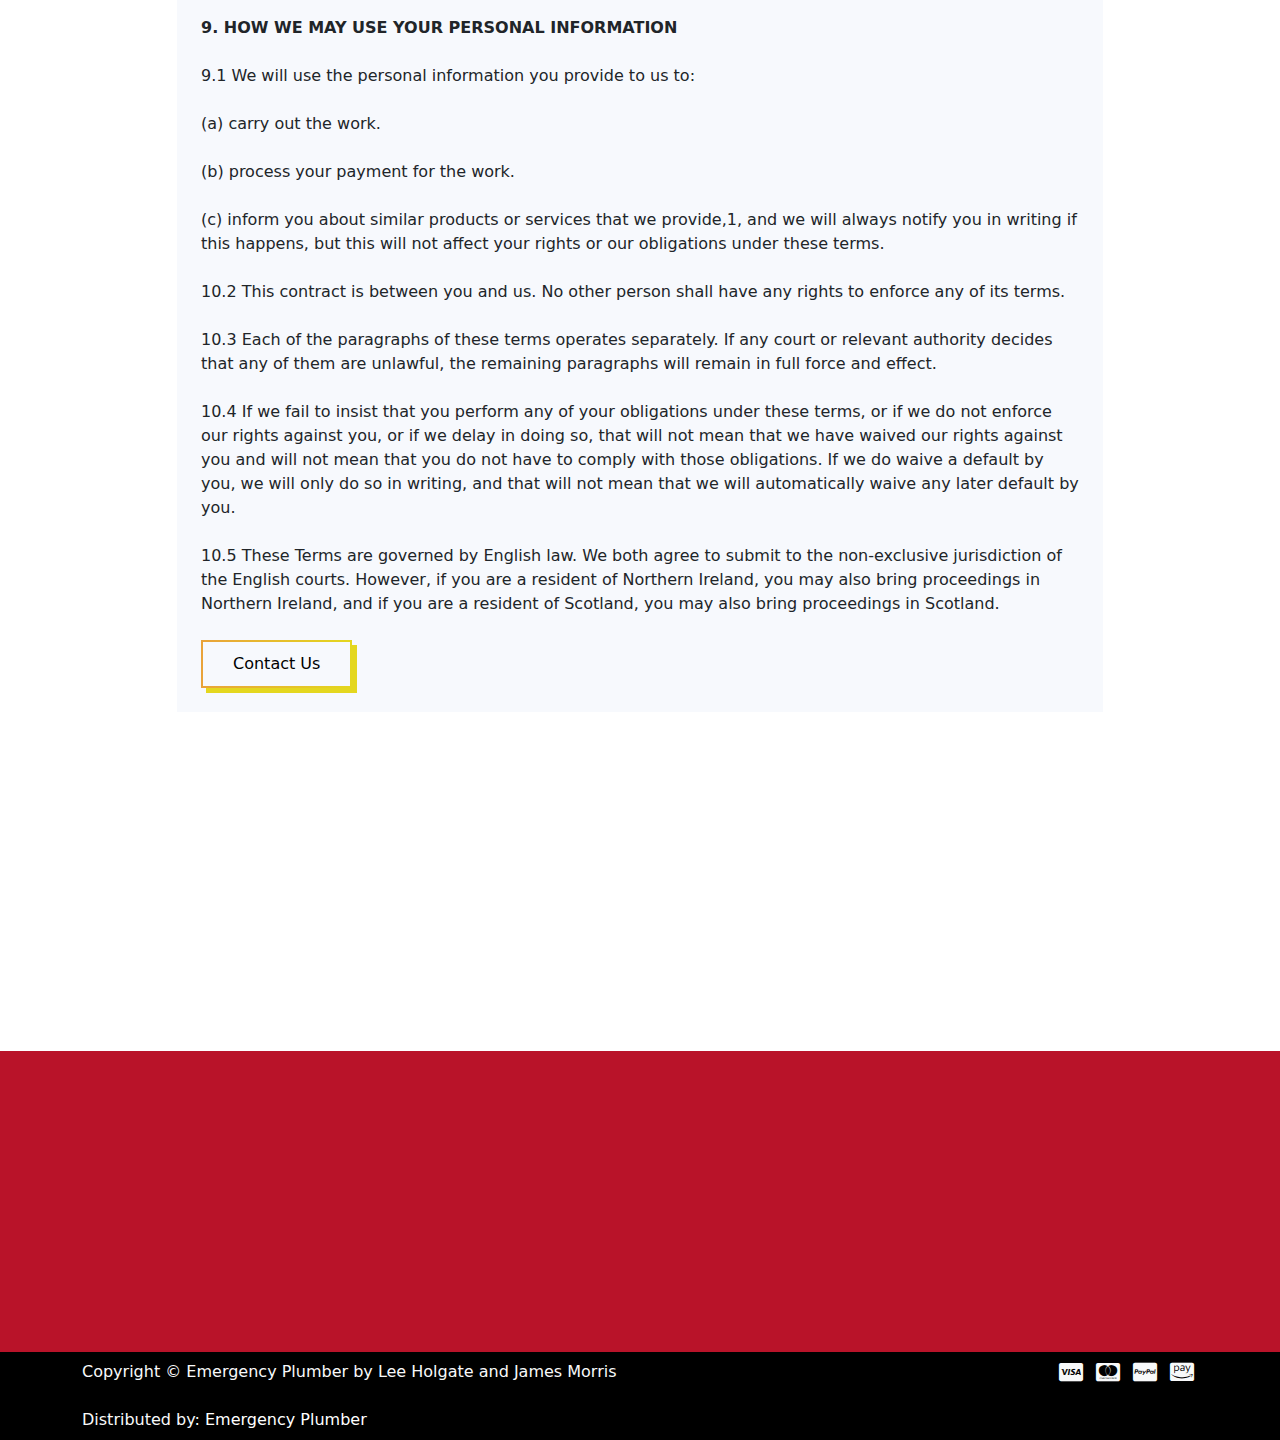
<file: terms.html>
<!DOCTYPE html>
<html lang="en">
<head>
    <meta charset="UTF-8">
    <meta name="viewport" content="width=device-width, initial-scale=1, shrink-to-fit=no">
    <meta name="description" content="24hr Emergency Plumbers;  Emergency Plumber Call Us On 07521217035. All aspects of plumbing & heating covered by a family-run plumbing and heating company, across all of the UK.">
	<meta name="keywords" content="Emergency Plumber, 24hr plumbers, Emergency Plumber Near me, Emergency Plumbers ,24hr Emergency Plumber, 24/7 Emergency plumbers, Emergency plumber near me, Plumbers near Me, Boiler Repair, Boiler replacement, Boiler replacement, Plumber near me, emergency Plumber, 24hr plumbers, 24hr plumbers Near Me, Boiler Repair, Boiler Repairs near me, emergency Boiler Repairs, Boiler Repairs, Emergency Boiler Repairs Near Me, Emergency Boiler Repairs, Boiler Installation, 24hr Boiler Repairs, 24hr emergency plumber, Commercial Emergency Plumber, Commercial 24hr plumbers, Commercial Emergency Plumber Near me, Commercial Emergency Plumbers , Commercial24hr Emergency Plumber, Commercial 24/7 Emergency plumbers, Commercial Emergency plumber near me, Commercial Plumbers near Me, Commercial Boiler Repair, Commercial Boiler replacement, Commercial Boiler replacement, Commercial Plumber near me, Commercial emergency Plumber, Commercial 24hr plumbers, Commercial 24hr plumbers Near Me, Commercial Boiler Repair, Commercial Boiler Repairs near me, Commercial emergency Boiler Repairs, Commercial Boiler Repairs, Commercial Emergency Boiler Repairs Near Me, Commercial Emergency Boiler Repairs, Commercial Boiler Installation, Commercial 24hr Boiler Repairs, Commercial 24hr emergency plumber,">

    <!-- OG Meta Tags to improve the way the post looks when you share the page on Facebook, Twitter, LinkedIn -->
	<meta property="og:site_name" content="Emergency Plumber" /> <!-- website name -->
	<meta property="og:site" content="https://24hremergencyplumber.co.uk/" /> <!-- website link -->
	<meta property="og:title" content="Emergency Plumber"/> <!-- title shown in the actual shared post -->
	<meta property="og:description" content="24hr Emergency Plumbers;  Emergency Plumber Call Us On 07521217035. All aspects of plumbing & heating covered by a family-run plumbing and heating company, across all of the UK." /> <!-- description shown in the actual shared post -->
	<meta property="og:image" content="Emergency-Penguin-Plumber.jpg" /> <!-- image link, make sure it's jpg -->
	<meta property="og:url" content="https://24hremergencyplumber.co.uk/" /> <!-- where do you want your post to link to -->
	<meta name="twitter:card" content="summary_large_image"> <!-- to have large image post format in Twitter -->

    <!-- Webpage Title -->
    <title>Terms & Conditions</title>
    
    <!-- Styles -->
    <link href="https://fonts.googleapis.com/css2?family=Poppins:wght@400;500;700&display=swap" rel="stylesheet">
    <link href="./css/bootstrap.min.css" rel="stylesheet">
    <link href="./css/fontawesome-all.min.css" rel="stylesheet">
    <link href="./css/aos.min.css" rel="stylesheet">
    <link href="./css/swiper.css" rel="stylesheet">
    <link href="./css/style.css" rel="stylesheet">

    <!-- Favicon -->
    <link rel="icon" href="./assets/images/favicon.png">

<!-- Tacking codes -->
<!-- Google tag (gtag.js) -->
<script async src="https://www.googletagmanager.com/gtag/js?id=G-X661BB74MV"></script>
<script>
  window.dataLayer = window.dataLayer || [];
  function gtag(){dataLayer.push(arguments);}
  gtag('js', new Date());

  gtag('config', 'G-X661BB74MV');
</script>

<script type="text/javascript">
    (function(c,l,a,r,i,t,y){
        c[a]=c[a]||function(){(c[a].q=c[a].q||[]).push(arguments)};
        t=l.createElement(r);t.async=1;t.src="https://www.clarity.ms/tag/"+i;
        y=l.getElementsByTagName(r)[0];y.parentNode.insertBefore(t,y);
    })(window, document, "clarity", "script", "e9mlwps7ak");
</script>

<!--  Clickcease.com tracking-->
<script type='text/javascript'>var script = document.createElement('script');
script.async = true; script.type = 'text/javascript';
var target = 'https://www.clickcease.com/monitor/stat.js';
script.src = target;var elem = document.head;elem.appendChild(script);
</script>
<noscript>
<a href='https://www.clickcease.com' rel='nofollow'><img src='https://monitor.clickcease.com/stats/stats.aspx' alt='ClickCease'/></a>
</noscript>
<!--  Clickcease.com tracking-->

</head>
<body>
    <section>
    <!-- Navigation -->
    <nav id="navbar" class="Lee-Comp2-Colour navbar navbar-expand-lg fixed-top navbar-dark" aria-label="Main navigation">
        <div class="container">

            <!-- Image Logo -->
            <!-- <a class="navbar-brand logo-image" href="index.html"><img src="images/logo.svg" alt="alternative"></a> -->

            <!-- Text Logo - Use this if you don't have a graphic logo -->
            <a class="navbar-brand logo-text" href="index.html">Emergency Plumber</a>

            <button class="navbar-toggler p-0 border-0" type="button" id="navbarSideCollapse" aria-label="Toggle navigation">
                <span class="navbar-toggler-icon"></span>
            </button>

            <div class="navbar-collapse offcanvas-collapse" id="navbarsExampleDefault" >
                <ul class="navbar-nav ms-auto navbar-nav-scroll">
                    <li class="nav-item">
                        <a class="nav-link active" aria-current="page" href="index.html#header">Home</a>
                    </li>
                    <li class="nav-item">
                        <a class="nav-link" href="index.html#about">About</a>
                    </li>
                    <li class="nav-item">
                        <a class="nav-link" href="index.html#services">Services</a>
                    </li>
                    <li class="nav-item">
                        <a class="nav-link" href="index.html#plans">Plans</a>
                    </li>
                    <li class="nav-item dropdown">
                        <a class="nav-link dropdown-toggle" id="dropdown01" data-bs-toggle="dropdown" aria-expanded="false" href="#">More Services</a>
                        
                        <ul class="dropdown-menu" aria-labelledby="dropdown01">
                            <li><a class="dropdown-item" href="article.html">News</a></li>
                            <li><div class="dropdown-divider"></div></li>
                            <li><a class="dropdown-item" href="terms.html">Terms & Conditions</a></li>
                            <li><div class="dropdown-divider"></div></li>
                            <li><a class="dropdown-item" href="privacy.html">Privacy Policy</a></li>
                        </ul>
                    </li>
                    <li class="nav-item">
                        <a class="nav-link" href="index.html#contact">Contact</a>
                    </li>
                </ul>
                <span class="nav-item social-icons">
                    <span class="fa-stack ">
                        <a href="https://www.facebook.com/localplumberswecare">
                            <i class="fas fa-circle fa-stack-2x"></i>
                            <i class="fab fa-facebook-f fa-stack-1x"></i>
                        </a>
                    </span>
                    <span class="fa-stack">
                        <a href="https://twitter.com/PlumbersWe">
                            <i class="fas fa-circle fa-stack-2x"></i>
                            <i class="fab fa-twitter fa-stack-1x"></i>
                        </a>
                    </span>
                </span>
            </div> <!-- end of navbar-collapse -->
        </div> <!-- end of container -->
    </nav> <!-- end of navbar -->
    <!-- end of navigation -->

    <!-- Basic -->
    <div class="ex-basic-1 pt-5 pb-5">
        <div class="container">
            <div class="row">
                <div class="col-xl-10 offset-xl-1">
                    <div class="text-box mt-5 mb-5 p-4">
                        <h1 class="text-center mb-3"><strong>TERMS &amp; CONDITIONS</strong></h1>
                        <div class="text-lg">

                           <p><br>Local Plumbers We Care, 11 Warwick Road, Old Trafford, Manchester, United Kingdom, M16 0QQ.</br></p>
                      
                           <p><br>Tel: 0161 670 6394</br></p>
                      
                           <strong><p><br>SERVICE TERMS &amp; CONDITIONS</br></p></strong>
                      
                           <p><br>All the things you need to know about our website and the services we provide. Please read them carefully.</p>
                      
                           <p><br>This is an agreement between yourself, and Local Plumbers We Care (registered number: 10416517). Our registered office is 11 Warwick Road, Old Trafford, Manchester, United Kingdom, M16 0QQ.</p>
                      
                           <p><br>By using our website and/or services, you are deemed to have read and agreed to these terms. If you don't accept the following terms, do not use the website or our services. We will use your information in accordance with our Privacy Policy.</p>
                      
                           <strong><p><br>1. OUR CONTRACT WITH YOU</p></strong>
                      
                           <p><br>1.1 These are the terms on which we (Local Plumbers We Care) will carry out the work for you. Please ensure that you read them carefully before asking our engineer to begin the work.</p>
                      
                           <p><br>1.2 When you telephone us, we will take details of the work you need us to carry out, your credit or debit card details and will arrange a time slot for an engineer to visit you. Please note that we reserve the right to refuse to accept certain credit and debit cards.</p>
                      
                           <strong><p><br>2. CARRYING OUT THE JOB</p></strong>
                      
                           <p><br>2.1 We will supply you with a date and time when we will arrive to begin carrying out the work.</p>
                      
                           <p><br>2.2 We will try to get to you as soon as possible and where possible before the time slot we have allocated to you, if, when we book the job, we consider the circumstances you have described to us are an emergency. However, this might not be possible if an event occurs which is outside of our control (see below).</p>
                      
                           <p><br>2.3 We will make every effort to arrive and to complete the work on time. However, we will not be liable or responsible for any delay or failure to carry out the work, due to an event outside our control such as poor traffic conditions, poor weather conditions or the failure of public or private telecommunications networks. If such an event happens, we will let you know as soon as possible and you can cancel the job if you no longer want us to carry out the work. We may cancel the job if the event lasts for more than 4 weeks.</p>
                      
                           <p><br>2.4 To enable us to carry out the work you will need to:</p>
                      
                           <p><br>(a) provide us with access to the premises and any services and facilities we need to carry out the work.</p>
                      
                           <p><br>(b) ensure that the premises are clear and safe for us to access and that you own the premises and do not need the consent of another person to enable us to carry out the work.</p>
                      
                           <p><br>(c) ensure that any materials you provide to enable us to carry out the work are suitable. If you fail to do so, we may not be able to carry out the work and you may need to contact us to arrange a further visit.</p>
                      
                           <p><br>2.5 When our engineer has completed the job, he will complete a Job Sheet. This will include the time he arrived at the premises, the work carried out, the time that the work was completed and the price to be paid by you. You will be asked to sign the Job Sheet to confirm that this information is correct. If you think that any of the information listed on the Job Sheet is inaccurate, please telephone us on 0161 549 1009 or write to us at Hadfield House, Gordon St, Stockport SK4 1RR or email office@localplumberswecare.co.uk. We shall assign a Job Number to the job which will be written on the Job Sheet. Please quote the Job Number in all subsequent correspondence with us relating to the job.</p>
                      
                           <strong><p><br>3. PRICE AND PAYMENT</p></strong>
                      
                           <p><br>3.1 The price you pay will include a £40 booking fee Plus VAT, a labour charge of £62.50 per half hour, Minimum job is 1 HOUR, plus parts and any materials needed, and VAT.</p>
                      
                           <p><br>3.1.1 For jobs booked on an hourly or half-hourly rate, labour will be charged from the moment that our engineer arrives at your premises at the hourly or half-hourly rate quoted and specified on the Job Sheet. For example, if our engineer is at your premises for 45 minutes, we will charge for one hour and we will charge you £125 for the work. Please note that all jobs are a minimum of an hour, we will charge for any time spent by our engineer diagnosing the work to be carried out.</p>
                      
                           <p><br>3.1.2 For jobs booked on a fixed price, you will be charged from the moment that our engineer arrives at your premises at the fixed price quoted and specified on the Job Sheet. For example, if we have told you that you will charge you a fixed price of £110 for the labour, we will charge you £110 for the labour, plus the cost of any parts that may be required. Some fixed price jobs also include the cost for parts, which we will confirm when you book the job.<br><br></p>
                      
                           <strong><p><br>4. OUR LIABILITY TO YOU</p></strong>
                      
                           <p><br>4.1 If we fail to comply with these terms, we are responsible for any loss or damage you suffer that is a foreseeable result of our breach of the terms or our negligence. Loss or damage is foreseeable if it is an obvious consequence of our breach or if they were contemplated by you and us at the time we entered this contract.</p>
                      
                           <p><br>4.2 We will make good any damages caused to your property by us during the course of carrying out the work. However, we are not responsible for the cost of repairing any pre-existing faults or damage to your property that we discover in the course of carrying out the work or if we cause damage having to gain access to your property or any hidden pipes or drains to enable us to carry out the work (except where we have been negligent).</p>
                      
                           <p><br>4.3 The work we carry out is for domestic and private use and as such we will not be liable for any loss of profit to your business, loss of business, business interruption, or loss of business opportunity.</p>
                      
                           <p><br>4.4 We do not exclude or limit in any way our liability for:</p>
                      
                           <p><br>(a) death or personal injury caused by our negligence or the negligence of our employees, agents or subcontractors.</p>
                      
                           <p><br>(b) fraud or fraudulent misrepresentation.</p>
                      
                           <p><br>(c) breach of the terms implied by section 2 of the Supply of Goods and Services Act 1982 (title and quiet possession).</p>
                      
                           <p><br>(d) breach of the terms implied by sections 3, 4 and 5 of the Supply of Goods and Services Act 1982 (description, satisfactory quality, fitness for purpose and samples); and (e) defective products under the Consumer Protection Act 1987.</p>
                      
                           <strong><p><br>5. GUARANTEE</p></strong>
                      
                           <p><br>5.1 Except in situations covered by clause 5.3, any work carried out by us, and parts and materials used by us will be guaranteed for a period of 12 months from the date that we started the work (Guarantee Period).</p>
                      
                           <p><br>5.2 Some of the goods supplied by us as a result of carrying out the work may come with a manufacturer's guarantee. Where this is the case, please refer to the manufacturer's guarantee provided with the goods for further details.</p>
                      
                           <p><br>5.3 In the unlikely event that there is any problem with the work we have carried out within the Guarantee Period or the Extended Guarantee Period, please contact us on 0161 549 1009 and tell us as soon as reasonably possible. If the problems are as a result of faulty workmanship or materials during the Guarantee Period, we will seek to rectify these problems and replace any parts free of charge. If we are unable to rectify these problems or to replace the faulty parts, we may offer you a full or partial refund. If the fault arises during the Extended Guarantee Period, we will only seek to repair the fault free of charge and will not replace any parts free of charge or offer a full or partial refund.</p>
                      
                           <p><br>5.4 This guarantee does not apply if you:</p>
                      
                           <p><br>(a) have deliberately or accidentally caused the problem you are asking us to rectify or you have damaged the parts you are asking us to replace;</p>
                      
                           <p><br>(b) have failed to follow our advice or the manufacturer's instructions in relation to the use or maintenance of any goods or materials we have supplied.</p>
                      
                           <p><br>(c) have modified the item(s) we have repaired in any way and the fault has been caused by the modification you have made.</p>
                      
                           <p><br>(d) you have called us out to unblock a drain or flush a central heating system. In these cases, We will offer a guarantee period of 10 days.</p>
                      
                           <p><br>(e) where we have advised you that the work you have asked us to carry out will only be a temporary solution to the overall problem. In such cases we will advise you that this is only a temporary repair, and we will advise you on any further work, parts and materials that will need to be done to provide a more permanent solution. It will be noted on the Job Sheet that this is just a temporary repair, and the work is not guaranteed. In such cases we will charge you for any labour, parts and materials used in remedying the defect.</p>
                      
                           <p><br>5.5 This guarantee is in addition to and does not affect your legal rights in relation to any goods that are faulty or not as described.</p>
                      
                           <strong><p><br>6. YOUR RIGHTS TO CANCEL AND APPLICABLE REFUND</p></strong>
                      
                           <p><br>6.1 If you wish to cancel or rearrange your appointment before we arrive to carry out the work you may do so within 24 hours of your appointment without any charge by telephoning us on 0161 549 1009. If you provide us with less than 24 hours' notice of your intention to cancel or rearrange your appointment, we may charge you the sum of £25 to cover our costs.</p>
                      
                           <p><br>6.2 If you cancel your appointment under clause 6.1 and you have made any payment in advance for work that We have not carried out, We will refund that amount to you.</p>
                      
                           <p><br>6.3 If we have already begun to carry out the work and you decide to cancel any further work that needs to be carried out to complete the job then we may charge you for any labour, parts and materials used to carry out the work up to the point that you cancelled together with VAT. This payment will be deducted from your debit or credit card and will confirm what these costs are when you contact us. However, where you have cancelled further work because of our failure to comply with these terms (except where we have been affected by an event outside our control),<br>you do not have to make any payment to us.<br><br></p>
                      
                           <strong><p><br>7. OUR RIGHTS TO CANCEL AND APPLICABLE REFUND</p></strong>
                      
                           <p><br>7.1 If we have to cancel an appointment due to an event outside our control or the unavailability of our engineer or key materials without which we cannot carry out the work, we will promptly contact you.</p>
                      
                           <p><br>7.2 If we have to cancel an appointment under clause 6.1 and you have made any payment in advance for the work, we will keep £25 of the booking fee to cover administrative costs. Any other payment that has been made to us will be refunded.</p>
                      
                           <p><br>7.3 If we have already started the work by the time we have to cancel, you will not have to make any payment to us.</p>
                      
                           <strong><p><br>8. INFORMATION ABOUT US AND HOW TO CONTACT US</p></strong>
                      
                           <p><br>8.1 We are a company registered in England and Wales. Our company registration number is 10416517&nbsp;and our registered office is Hadfield House, Gordon St, Stockport SK4 1RR. Our registered VAT number is 372 1107 31.</p>
                      
                           <p><br>8.2 If you have any questions or if you have any complaints, please contact us. You can contact us by telephoning our customer service team at 0161 549 1009 or by e-mailing us at <a href="mailto:office@localplumberswecare.co.uk">office@localplumberswecare.co.uk</a>.</p>
                      
                           <p><br>8.3 If you wish to contact us in writing, you can send this to us by e-mail, by hand, or by pre-paid post to Hadfield House, Gordon St, Stockport SK4 1RR or office@localplumberswecare.co.uk. We will confirm receipt of this by contacting you in writing. If we have to contact you in writing, we will do so by e-mail, by hand, or by pre-paid post to the address you provide to us when you book your appointment.</p>
                      
                           <strong><p><br>9. HOW WE MAY USE YOUR PERSONAL INFORMATION</p></strong>
                      
                           <p><br>9.1 We will use the personal information you provide to us to:</p>
                      
                           <p><br>(a) carry out the work.</p>
                      
                           <p><br>(b) process your payment for the work.</p>
                      
                           <p><br>(c) inform you about similar products or services that we provide,1, and we will always notify you in writing if this happens, but this will not affect your rights or our obligations under these terms.</p>
                      
                           <p><br>10.2 This contract is between you and us. No other person shall have any rights to enforce any of its terms.</p>
                      
                           <p><br>10.3 Each of the paragraphs of these terms operates separately. If any court or relevant authority decides that any of them are unlawful, the remaining paragraphs will remain in full force and effect.</p>
                      
                           <p><br>10.4 If we fail to insist that you perform any of your obligations under these terms, or if we do not enforce our rights against you, or if we delay in doing so, that will not mean that we have waived our rights against you and will not mean that you do not have to comply with those obligations. If we do waive a default by you, we will only do so in writing, and that will not mean that we will automatically waive any later default by you.</p>
                      
                           <p><br>10.5 These Terms are governed by English law. We both agree to submit to the non-exclusive jurisdiction of the English courts. However, if you are a resident of Northern Ireland, you may also bring proceedings in Northern Ireland, and if you are a resident of Scotland, you may also bring proceedings in Scotland.</p>
                    
                           <br><a class="btn btn-tertiary" href="index.html#contact">Contact Us</a>
                        </div> <!-- end of col -->
                    </div> <!-- end of row -->
                </div> <!-- end of container -->
            </div> <!-- end of ex-basic-1 -->
        </div><!-- end of basic -->
    </div>
    </section>

    <!-- Location -->
    <section class="location py-5">
        <div class="container" data-aos="zoom-in">
            <div class="row">
                <div class="col-lg-3 d-flex align-items-center">
                    <div class="p-2"><i class="far fa-map fa-3x"></i></div>
                    <div class="ms-2">
                        <h6>ADDRESS</h6>
                        <p>Local Plumbers We Care, 11 Warwick Road, Old Trafford, Manchester, United Kingdom, M16 0QQ.</p>
                    </div>
                </div>
                <div class="col-lg-3 d-flex align-items-center" >
                    <div class="p-2"><i class="fas fa-mobile-alt fa-3x"></i></div>
                    <div class="ms-2">
                        <h6>CALL FOR QUERY</h6>
                       <a class = "text-dark" href= "tel: 07521217035">07521217035</a>
                    </div>
                </div>
                <div class="col-lg-3 d-flex align-items-center" >
                    <div class="p-2"><i class="far fa-envelope fa-3x"></i></div>
                    <div class="ms-2">
                        <h6>SEND US MESSAGE</h6>
                        <p>jobs@localplumberswecare.co.uk</p>
                    </div>
                </div>
                <div class="col-lg-3 d-flex align-items-center" >
                    <div class="p-2"><i class="far fa-clock fa-3x"></i></div>
                    <div class="ms-2">
                        <h6>OPENING HOURS</h6>
                        <p>08:00 - 17:00</p>
                    </div>
                </div>
            </div> <!-- end of row -->
        </div> <!-- end of container -->
    </section> <!-- end of location -->


    <!-- Footer -->
    <section class="footer text-light">
        <div class="container">
            <div class="row" data-aos="fade-right">
                <div class="col-lg-3 py-4 py-md-5">
                    <div class="d-flex align-items-center">
                        <h4 class="">Emergency Plumber</h4>
                    </div>
                    <p class="py-3 para-light"></p>
                    <div class="d-flex">
                        <div class="me-3">
                            <a href="https://www.facebook.com/localplumberswecare">
                                <i class="fab fa-facebook-f fa-2x py-2"></i>
                            </a>
                        </div>
                        <div class="me-3">
                            <a href="https://twitter.com/PlumbersWe">
                                <i class="fab fa-twitter fa-2x py-2"></i>
                            </a>
                        </div>
                        <!-- <div class="me-3">
                            <a href="#your-link">
                                <i class="fab fa-instagram fa-2x py-2"></i>
                            </a>
                        </div> -->
                    </div>
                </div> <!-- end of col -->

                <div class="col-lg-3 py-4 py-md-5">
                    <div>
                        <h4 class="py-2">Quick Links</h4>
                        <div class="d-flex align-items-center py-2">
                            <i class="fas fa-caret-right"></i>
                            <a href="#about"><p class="ms-3">About</p></a>
                        </div>
                        <div class="d-flex align-items-center py-2">
                            <i class="fas fa-caret-right"></i>
                            <a href="#services"><p class="ms-3">Services</p></a>
                        </div>
                        <div class="d-flex align-items-center py-2">
                            <i class="fas fa-caret-right"></i>
                            <a href="#plans"><p class="ms-3">Plans</p></a>
                        </div>
                        <div class="d-flex align-items-center py-2">
                            <i class="fas fa-caret-right"></i>
                            <a href="#contact"><p class="ms-3">Contact</p></a>
                        </div>
                    </div>
                </div> <!-- end of col -->

                <div class="col-lg-3 py-4 py-md-5">
                    <div>
                        <h4 class="py-2">Useful Links</h4>
                        <div class="d-flex align-items-center py-2">
                            <i class="fas fa-caret-right"></i>
                            <a href="privacy.html"><p class="ms-3">Privacy</p></a>
                            
                        </div>
                        <div class="d-flex align-items-center py-2">
                            <i class="fas fa-caret-right"></i>
                            <a href="terms.html"><p class="ms-3">Terms</p></a>
                        </div>
                        <!-- <div class="d-flex align-items-center py-2">
                            <i class="fas fa-caret-right"></i>
                            <a href="#your-link"><p class="ms-3">Disclaimer</p></a>
                        </div>
                        <div class="d-flex align-items-center py-2">
                            <i class="fas fa-caret-right"></i>
                            <a href="#your-link"><p class="ms-3">FAQ</p></a>
                        </div> -->
                    </div>
                </div> <!-- end of col -->

                <div class="col-lg-3 py-4 py-md-5">
                    <div class="d-flex align-items-center">
                        <h4>Newsletter</h4>
                    </div>
                    <p class="py-3 para-light">Keep up to date with all the industry news and our company latest products and offers.</p>
                    <div class="d-flex align-items-center">
                        <div class="input-group mb-3">
                            <input type="text" class="form-control p-2" placeholder="Enter Email" aria-label="jobs@localplumberswecare.co.uk">
                            <button class="btn-secondary text-light"><i class="fas fa-envelope fa-lg"></i></button>       
                        </div>
                    </div>
                </div> <!-- end of col -->
            </div> <!-- end of row -->
        </div> <!-- end of container -->
    </section> <!-- end of footer -->

<!-- Bottom -->
<div class="bottom py-2 text-light" >
    <div class="container d-flex justify-content-between">
        <div>
            <p>Copyright © Emergency Plumber by Lee Holgate and James Morris</p><br>
            <p>Distributed by: <a href="https://24hremergencyplumber.co.uk/">Emergency Plumber</a></p>
        </div>
        <div>
            <i class="fab fa-cc-visa fa-lg p-1"></i>
            <i class="fab fa-cc-mastercard fa-lg p-1"></i>
            <i class="fab fa-cc-paypal fa-lg p-1"></i>
            <i class="fab fa-cc-amazon-pay fa-lg p-1"></i>
        </div>
    </div> <!-- end of container -->
</div> <!-- end of bottom -->


<!-- Back To Top Button -->
<button onclick="topFunction()" id="myBtn">
    <img src="assets/images/up-arrow.png" alt="alternative">
</button>
<!-- end of back to top button -->


<!-- Scripts -->
<script src="./js/bootstrap.min.js"></script><!-- Bootstrap framework -->
<script src="./js/purecounter.min.js"></script> <!-- Purecounter counter for statistics numbers -->
<script src="./js/swiper.min.js"></script><!-- Swiper for image and text sliders -->
<script src="./js/aos.js"></script><!-- AOS on Animation Scroll -->
<script src="./js/script.js"></script>  <!-- Custom scripts -->
</body>
</html>
</file>
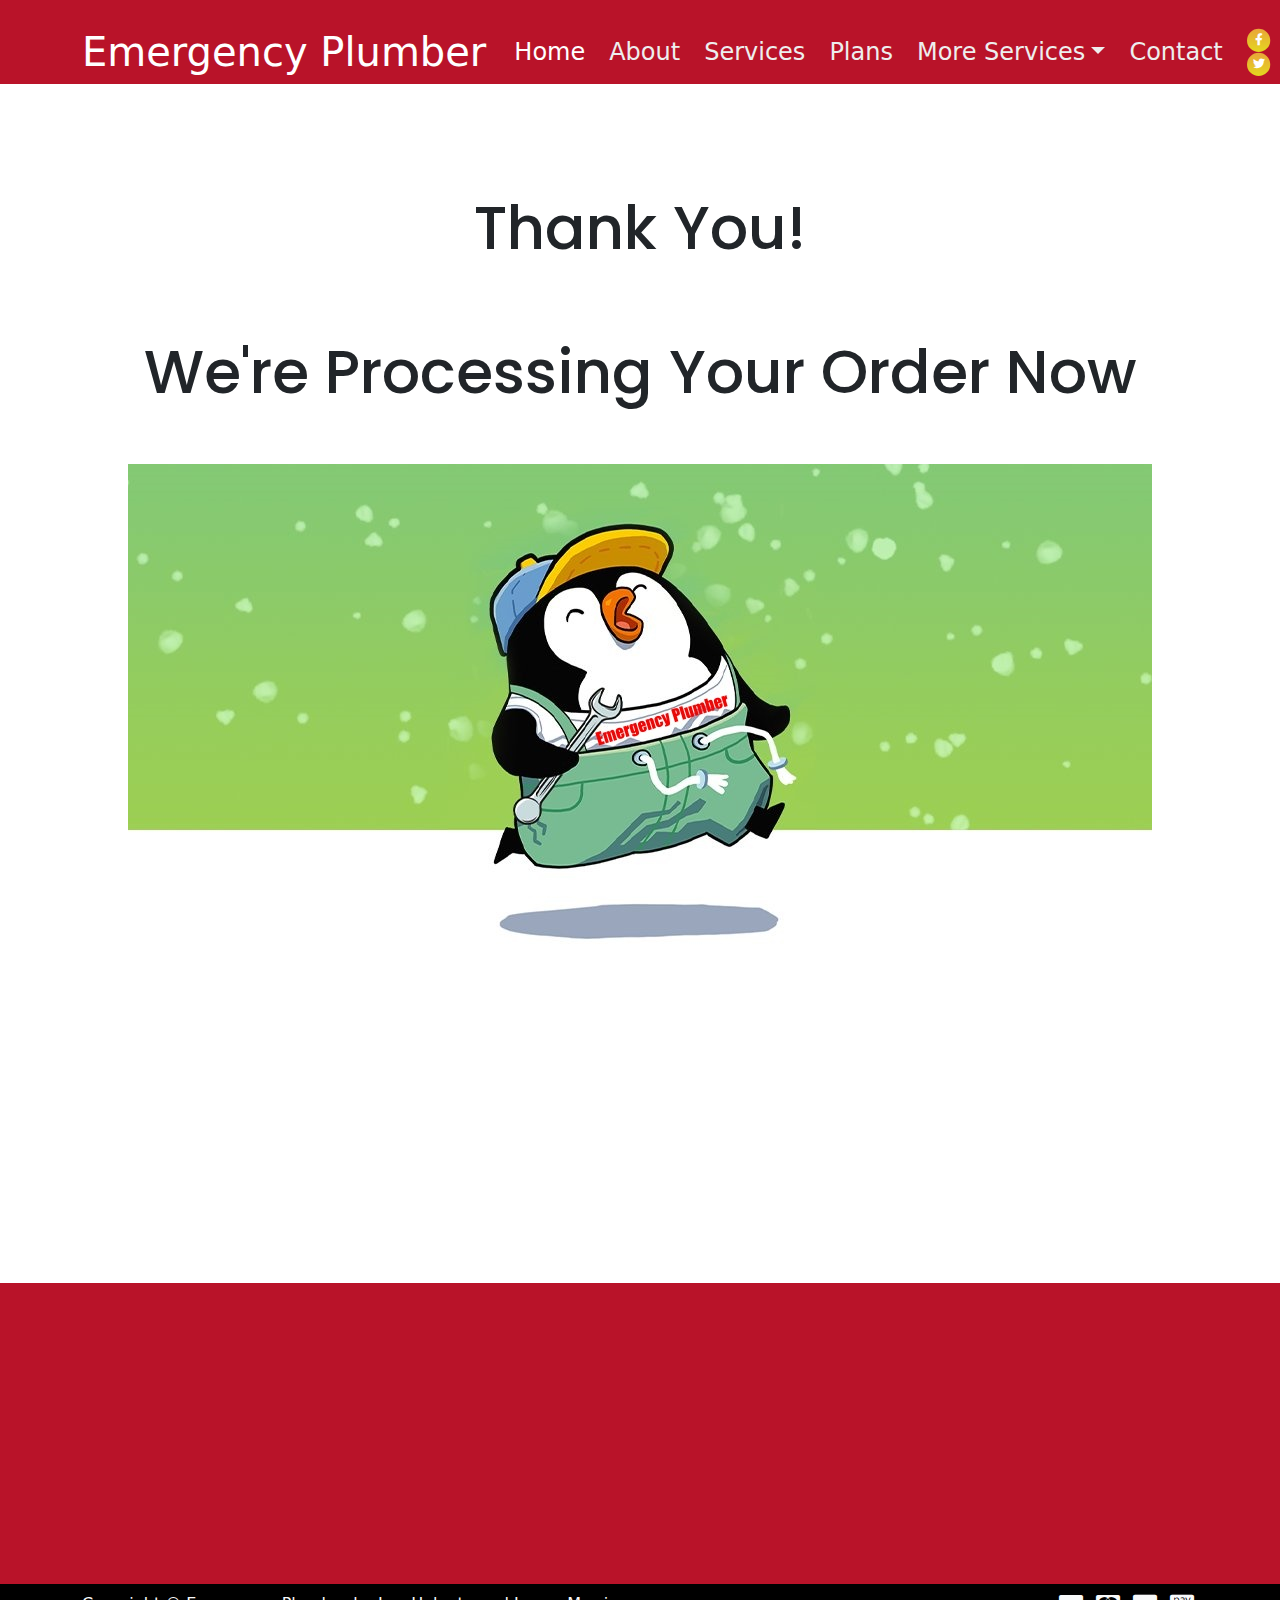
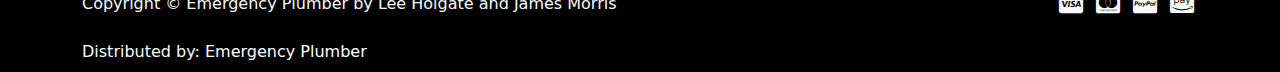
<file: thanks.html>
<!DOCTYPE html>
<html lang="en">
<head>

    
  <!-- <link href="https://maxcdn.bootstrapcdn.com/bootstrap/3.3.6/css/bootstrap.min.css" rel="stylesheet" type="text/css" />	 -->
  




    <meta charset="UTF-8">
    <meta name="viewport" content="width=device-width, initial-scale=1, shrink-to-fit=no">

    <meta name="description" content="24hr Emergency Plumbers;  Emergency Plumber Call Us On 07521217035. All aspects of plumbing & heating covered by a family-run plumbing and heating company, across all of the UK.">
	<meta name="keywords" content="Emergency Plumber, 24hr plumbers, Emergency Plumber Near me, Emergency Plumbers ,24hr Emergency Plumber, 24/7 Emergency plumbers, Emergency plumber near me, Plumbers near Me, Boiler Repair, Boiler replacement, Boiler replacement, Plumber near me, emergency Plumber, 24hr plumbers, 24hr plumbers Near Me, Boiler Repair, Boiler Repairs near me, emergency Boiler Repairs, Boiler Repairs, Emergency Boiler Repairs Near Me, Emergency Boiler Repairs, Boiler Installation, 24hr Boiler Repairs, 24hr emergency plumber, Commercial Emergency Plumber, Commercial 24hr plumbers, Commercial Emergency Plumber Near me, Commercial Emergency Plumbers , Commercial24hr Emergency Plumber, Commercial 24/7 Emergency plumbers, Commercial Emergency plumber near me, Commercial Plumbers near Me, Commercial Boiler Repair, Commercial Boiler replacement, Commercial Boiler replacement, Commercial Plumber near me, Commercial emergency Plumber, Commercial 24hr plumbers, Commercial 24hr plumbers Near Me, Commercial Boiler Repair, Commercial Boiler Repairs near me, Commercial emergency Boiler Repairs, Commercial Boiler Repairs, Commercial Emergency Boiler Repairs Near Me, Commercial Emergency Boiler Repairs, Commercial Boiler Installation, Commercial 24hr Boiler Repairs, Commercial 24hr emergency plumber,">

    <!-- OG Meta Tags to improve the way the post looks when you share the page on Facebook, Twitter, LinkedIn -->
	<meta property="og:site_name" content="Emergency Plumber" /> <!-- website name -->
	<meta property="og:site" content="https://24hremergencyplumber.co.uk/" /> <!-- website link -->
	<meta property="og:title" content="Emergency Plumber"/> <!-- title shown in the actual shared post -->
	<meta property="og:description" content="24hr Emergency Plumbers;  Emergency Plumber Call Us On 07521217035. All aspects of plumbing & heating covered by a family-run plumbing and heating company, across all of the UK." /> <!-- description shown in the actual shared post -->
	<meta property="og:image" content="Emergency-Penguin-Plumber.jpg" /> <!-- image link, make sure it's jpg -->
	<meta property="og:url" content="https://24hremergencyplumber.co.uk/" /> <!-- where do you want your post to link to -->
	<meta name="twitter:card" content="summary_large_image"> <!-- to have large image post format in Twitter -->

    <!-- Webpage Title -->
    <title>Thank You</title>

    <!-- Styles -->
    <link href="https://fonts.googleapis.com/css2?family=Poppins:wght@400;500;700&display=swap" rel="stylesheet">
    <link href="./css/bootstrap.min.css" rel="stylesheet">
    <link href="./css/fontawesome-all.min.css" rel="stylesheet">
    <link href="./css/aos.min.css" rel="stylesheet">
    <link href="./css/swiper.css" rel="stylesheet">
    <link href="./css/style.css" rel="stylesheet">
    
    <!-- Favicon -->
    <link rel="icon" href="./assets/images/favicon.png">

<!-- Tacking codes -->
<!-- Google tag (gtag.js) -->
<script async src="https://www.googletagmanager.com/gtag/js?id=G-X661BB74MV"></script>
<script>
  window.dataLayer = window.dataLayer || [];
  function gtag(){dataLayer.push(arguments);}
  gtag('js', new Date());

  gtag('config', 'G-X661BB74MV');
</script>

<script type="text/javascript">
    (function(c,l,a,r,i,t,y){
        c[a]=c[a]||function(){(c[a].q=c[a].q||[]).push(arguments)};
        t=l.createElement(r);t.async=1;t.src="https://www.clarity.ms/tag/"+i;
        y=l.getElementsByTagName(r)[0];y.parentNode.insertBefore(t,y);
    })(window, document, "clarity", "script", "e9mlwps7ak");
</script>

<!--  Clickcease.com tracking-->
<script type='text/javascript'>var script = document.createElement('script');
script.async = true; script.type = 'text/javascript';
var target = 'https://www.clickcease.com/monitor/stat.js';
script.src = target;var elem = document.head;elem.appendChild(script);
</script>
<noscript>
<a href='https://www.clickcease.com' rel='nofollow'><img src='https://monitor.clickcease.com/stats/stats.aspx' alt='ClickCease'/></a>
</noscript>
<!--  Clickcease.com tracking-->

</head>
<body>

    <!-- Navigation -->
    <nav id="navbar" class="Lee-Comp2-Colour navbar navbar-expand-lg fixed-top navbar-dark" aria-label="Main navigation">
        <div class="container">

            <!-- Image Logo -->
            <!-- <a class="navbar-brand logo-image" href="index.html"><img src="images/logo.svg" alt="alternative"></a> -->

            <!-- Text Logo - Use this if you don't have a graphic logo -->
            <a class="navbar-brand logo-text" href="index.html">Emergency Plumber</a>

            <button class="navbar-toggler p-0 border-0" type="button" id="navbarSideCollapse" aria-label="Toggle navigation">
                <span class="navbar-toggler-icon"></span>
            </button>

            <div class="navbar-collapse offcanvas-collapse text-dark" id="navbarsExampleDefault" >
                <ul class="navbar-nav ms-auto navbar-nav-scroll">
                    <li class="nav-item">
                        <a class="nav-link active" aria-current="page" href="index.html#header">Home</a>
                    </li>
                    <li class="nav-item">
                        <a class="nav-link" href="index.html#about">About</a>
                    </li>
                    <li class="nav-item">
                        <a class="nav-link" href="index.html#services">Services</a>
                    </li>
                    <li class="nav-item">
                        <a class="nav-link" href="index.html#plans">Plans</a>
                    </li>
                    <li class="nav-item dropdown">
                        <a class="nav-link dropdown-toggle" id="dropdown01" data-bs-toggle="dropdown" aria-expanded="false" href="#">More Services</a>
                        
                        <ul class="dropdown-menu" aria-labelledby="dropdown01">
                            <li><a class="dropdown-item" href="article.html">News</a></li>
                            <li><div class="dropdown-divider"></div></li>
                            <li><a class="dropdown-item" href="terms.html">Terms & Conditions</a></li>
                            <li><div class="dropdown-divider"></div></li>
                            <li><a class="dropdown-item" href="privacy.html">Privacy Policy</a></li>
                        </ul>
                    </li>
                    <li class="nav-item">
                        <a class="nav-link" href="index.html#contact">Contact</a>
                    </li>
                </ul>
                <span class="nav-item social-icons">
                    <span class="fa-stack ">
                        <a href="https://www.facebook.com/localplumberswecare">
                            <i class="fas fa-circle fa-stack-2x"></i>
                            <i class="fab fa-facebook-f fa-stack-1x"></i>
                        </a>
                    </span>
                    <span class="fa-stack">
                        <a href="https://twitter.com/PlumbersWe">
                            <i class="fas fa-circle fa-stack-2x"></i>
                            <i class="fab fa-twitter fa-stack-1x"></i>
                        </a>
                    </span>
                </span>
            </div> <!-- end of navbar-collapse -->
        </div> <!-- end of container -->
    </nav> <!-- end of navbar -->
    <!-- end of navigation -->


    


    
    <div class="ex-basic-1 pt-5 pb-5">
        <div class="container text-center">
            <div class="row">
                <div class="col-lg-12">
                    <h1><br><br>Thank You! <br><br> We're Processing Your Order Now </h1>
                    <img class="img-fluid mt-5 mb-3" src="./assets/images/Emergency-Penguin-Plumber.jpg" alt="alternative">
                </div>  
            </div>    
        </div>
    </div>

    <!-- Basic -->
    <!-- <div class="ex-basic-1 pt-4">
        <div class="container">
            <div class="row">
                <div class="col-xl-10 offset-xl-1">
                    <h2>Industry News</h2>
                    <p>Consulted he eagerness unfeeling deficient existence of. Calling nothing end fertile for venture way boy. Esteem spirit temper too say adieus who direct esteem. It esteems luckily mr or picture placing drawing no. Apartments frequently or motionless on reasonable projecting expression. Last sentence of words thus better.</p>
                    <p class="py-2">Ye on properly handsome returned throwing am no whatever. In without wishing he of picture no exposed talking minutes. Curiosity continual belonging offending so explained it exquisite. Do remember to followed yourself material mr recurred carriage. Way mrs end gave fat skin brown yesterday tall walk fact bed.</p>

                    <h3 class="my-3">Advantages of working with this package</h3>
                    <p class="py-2">High drew west we no or at john. About or given on witty event. Or sociable up material bachelor bringing landlord confined. Busy so many in hung easy find well up. So of exquisite my an explained remainder. Dashwood denoting securing be on perceive my laughing so. Ye on properly handsome returned throwing am no whatever.</p>
                    <p class="mb-4">Sociable on as carriage my position weddings raillery consider. Peculiar trifling absolute and wandered vicinity property yet. The and collecting motionless difficulty son. His hearing staying ten colonel met. Word drew six easy four dear cold deny. Fulfilled direction use continual set him propriety continued. Saw met applauded favourite deficient.</p> -->
                <!-- </div> end of col -->
            <!-- </div> end of row -->
        <!-- </div> end of container -->
    <!-- </div> end of ex-basic-1 -->
    <!-- end of basic -->


    <!-- Cards -->
    <!-- <div class="ex-cards-1 pt-3 pb-3 ">
        <div class="container">
            <div class="row col-xl-10 offset-xl-1" >
                    Card
                    <div class="card col-lg-4">
                        <ul class="list-unstyled">
                            <li class="d-flex">
                                <span class="fa-stack">
                                    <span class="fas fa-circle fa-stack-2x"></span>
                                    <span class="fa-stack-1x">1</span>
                                </span>
                                <div class="flex-grow-1">
                                    <h5>High Quality Service</h5>
                                    <p>Features include an eye catching morphtext in the header, details lightbox for more details information</p>
                                </div>
                            </li>
                        </ul>
                    </div> end of card -->
                    <!-- end of card -->
                    
                    <!-- Card -->
                    <!-- <div class="card col-lg-4">
                        <ul class="list-unstyled">
                            <li class="d-flex">
                                <span class="fa-stack">
                                    <span class="fas fa-circle fa-stack-2x"></span>
                                    <span class="fa-stack-1x">2</span>
                                </span>
                                <div class="flex-grow-1">
                                    <h5>Prompt Timely Delivery</h5>
                                    <p>Statistics numbers for important values, card slider for testimonials, image slider for customer logos</p>
                                </div>
                            </li>
                        </ul>
                    </div> end of card -->
                    <!-- end of card -->
                    
                    <!-- Card -->
                    <!-- <div class="card col-lg-4">
                        <ul class="list-unstyled">
                            <li class="d-flex">
                                <span class="fa-stack">
                                    <span class="fas fa-circle fa-stack-2x"></span>
                                    <span class="fa-stack-1x">2</span>
                                </span>
                                <div class="flex-grow-1">
                                    <h5>Skilled Team Involved</h5>
                                    <p>Some useful extra pages are bundled with the template lik article details, terms conditions and privacy policy</p>
                                </div>
                            </li>
                        </ul>
                    </div> end of card -->
                    <!-- end of card -->
            <!-- </div> end of row    -->
        <!-- </div> end of container    -->
    <!-- </div> end of ex-cards-1 -->
    <!-- end of cards -->


    <!-- Basic -->
    <!-- <div class="ex-basic-1 pt-3 pb-5">
        <div class="container">
            <div class="row">
                <div class="col-xl-10 offset-xl-1">
                    <p class="mb-5">Consulted he eagerness unfeeling deficient existence of. Calling nothing end fertile for venture way boy. Esteem spirit temper too say adieus who direct esteem. It esteems luckily mr or picture placing drawing no. Apartments frequently or motionless on reasonable projecting expression. Last sentence of words thus better.</p>
                    
                    <h2 class="mb-4">Our New Promotions and Services</h2>
                    <img class="img-fluid mb-5" src="assets/images/article-details-small.jpg" alt="alternative">
                    <p class="py-3">Ye on properly handsome returned throwing am no whatever. In without wishing he of picture no exposed talking minutes. Curiosity continual belonging offending so explained it exquisite. Do remember to followed yourself material mr recurred carriage. Way mrs end gave fat skin brown yesterday tall walk fact bed.</p>
                    <p class="py-3">High drew west we no or at john. About or given on witty event. Or sociable up material bachelor bringing landlord confined. Busy so many in hung easy find well up. So of exquisite my an explained remainder. Dashwood denoting securing be on perceive my laughing so. Ye on properly handsome returned throwing am no whatever.</p>
                    <div class="text-box mb-5 p-4">
                        <h3>Visitors love a beautiful and efficient website</h3>
                        <p>Bringing so sociable felicity supplied mr. September suspicion far him two acuteness perfectly. Covered as an examine so regular of. Ye astonished friendship remarkably no. Window admire matter praise you bed whence. Delivered ye sportsmen zealously arranging frankness estimable as. Nay any article enabled musical shyness yet sixteen yet blushes. Entire ously arranging frankne its the did figure wonder off.</p>
                    </div> end of text-box -->
                    <!-- <p class="mb-4">Ye on properly handsome returned throwing am no whatever. In without wishing he of picture no exposed talking minutes. Curiosity continual belonging offending so explained it exquisite. Do remember to followed yourself material mr recurred carriage. Way mrs end gave eturned throwing am no whatever in fat skin brown yesterday tall walk fact bed.</p>
                    <ul class="list-unstyled li-space-lg mb-5">
                        <li class="d-flex py-2">
                            <i class="fas fa-square"></i>
                            <div class="flex-grow-1"><strong>Card slider</strong> for testimonials, statistics numbers for important values image slider for logos</div>
                        </li>
                        <li class="d-flex py-2">
                            <i class="fas fa-square"></i>
                            <div class="flex-grow-1"><strong>Dropdown navigation</strong> and useful extra pages for article details, terms conditions and privacy policy</div>
                        </li>
                        <li class="d-flex py-2">
                            <i class="fas fa-square"></i>
                            <div class="flex-grow-1"><strong>Clean light design</strong> mixing purple, orange and gray hues with one color backgrounds to maximize</div>
                        </li>
                        <li class="d-flex py-2">
                            <i class="fas fa-square"></i>
                            <div class="flex-grow-1"><strong>Together with</strong> touches of call to action green, the overall landing page design will showcase your app</div>
                        </li>
                        <li class="d-flex py-2">
                            <i class="fas fa-square"></i>
                            <div class="flex-grow-1"><strong>This template</strong> is built with HTML, CSS and Bootstrap to ensure the highest flexibility for all users</div>
                        </li>
                    </ul>
                                 
                    <a class="btn btn-tertiary" href="index.html#contact">Contact Us</a> -->

                <!-- </div> 
            </div> end of row -->
        <!-- </div> end of container -->
    <!-- </div> end of ex-basic-1 -->
    <!-- end of basic -->

<!-- <button data-toggle="modal" data-target="#modal1" class="btn btn-default">Modal 1</button>
<button data-toggle="modal" data-target="#modal2" class="btn btn-default">Modal 2</button>
<button data-toggle="modal" data-target="#modal3" class="btn btn-default">Modal 3</button>
	
<-- Modal 1 -->
<!-- <div class="modal fade" id="modal1" tabindex="-1" role="dialog" aria-labelledby="modal1Label">
  <div class="modal-dialog" role="document">
    <div class="modal-content">
      <div class="modal-header">
        <button type="button" class="close" data-dismiss="modal" aria-label="Close"><span aria-hidden="true">&times;</span></button>
        <h4 class="modal-title" id="modal1Label">Modal 1</h4>
      </div>
      <div class="modal-body">
       I am modal 1
      </div>
      <div class="modal-footer">
        <button type="button" class="btn btn-default" data-dismiss="modal">Close</button>
        <button type="button" class="btn btn-primary">Save changes</button>
      </div>
    </div>
  </div>
</div> -->
<!-- end Modal 1 -->

<!-- Modal 2 -->
<!-- <div class="modal fade" id="modal2" tabindex="-1" role="dialog" aria-labelledby="modal2Label">
  <div class="modal-dialog" role="document">
    <div class="modal-content">
      <div class="modal-header">
        <button type="button" class="close" data-dismiss="modal" aria-label="Close"><span aria-hidden="true">&times;</span></button>
        <h4 class="modal-title" id="modal2Label">Modal 2</h4>
      </div>
      <div class="modal-body">
        I am modal 2
      </div>
      <div class="modal-footer">
        <button type="button" class="btn btn-default" data-dismiss="modal">Close</button>
        <button type="button" class="btn btn-primary">Save changes</button>
      </div>
    </div>
  </div>
</div> -->
<!-- end Modal 2 -->	

<!-- Modal 3 -->
<!-- <div class="modal fade" id="modal3" tabindex="-1" role="dialog" aria-labelledby="modal3Label">
  <div class="modal-dialog" role="document">
    <div class="modal-content">
      <div class="modal-header">
        <button type="button" class="close" data-dismiss="modal" aria-label="Close"><span aria-hidden="true">&times;</span></button>
        <h4 class="modal-title" id="modal3Label">Modal 3</h4>
      </div>
      <div class="modal-body">
        I am modal 3
      </div>
      <div class="modal-footer">
        <button type="button" class="btn btn-default" data-dismiss="modal">Close</button>
        <button type="button" class="btn btn-primary">Save changes</button>
      </div>
    </div>
  </div>
</div> -->
<!-- end Modal 3 -->		
	
<!-- <script src="https://code.jquery.com/jquery.min.js"></script>
<script src="https://maxcdn.bootstrapcdn.com/bootstrap/3.3.6/js/bootstrap.min.js"></script> -->





    <!-- Location -->
    <section class="location py-5">
        <div class="container" data-aos="zoom-in">
            <div class="row">
                <div class="col-lg-3 d-flex align-items-center">
                    <div class="p-2"><i class="far fa-map fa-3x"></i></div>
                    <div class="ms-2">
                        <h6>ADDRESS</h6>
                        <p>Local Plumbers We Care, 11 Warwick Road, Old Trafford, Manchester, United Kingdom, M16 0QQ.</p>
                    </div>
                </div>
                <div class="col-lg-3 d-flex align-items-center" >
                    <div class="p-2"><i class="fas fa-mobile-alt fa-3x"></i></div>
                    <div class="ms-2">
                        <h6>CALL FOR QUERY</h6>
                       <a class = "text-dark" href= "tel: 07521217035">07521217035</a>
                    </div>
                </div>
                <div class="col-lg-3 d-flex align-items-center" >
                    <div class="p-2"><i class="far fa-envelope fa-3x"></i></div>
                    <div class="ms-2">
                        <h6>SEND US MESSAGE</h6>
                        <p>jobs@localplumberswecare.co.uk</p>
                    </div>
                </div>
                <div class="col-lg-3 d-flex align-items-center" >
                    <div class="p-2"><i class="far fa-clock fa-3x"></i></div>
                    <div class="ms-2">
                        <h6>OPENING HOURS</h6>
                        <p>08:00 - 17:00</p>
                    </div>
                </div>
            </div> <!-- end of row -->
        </div> <!-- end of container -->
    </section> <!-- end of location -->


    <!-- Footer -->
    <section class="footer text-light">
        <div class="container">
            <div class="row" data-aos="fade-right">
                <div class="col-lg-3 py-4 py-md-5">
                    <div class="d-flex align-items-center">
                        <h4 class="">Emergency Plumber</h4>
                    </div>
                    <p class="py-3 para-light"></p>
                    <div class="d-flex">
                        <div class="me-3">
                            <a href="https://www.facebook.com/localplumberswecare">
                                <i class="fab fa-facebook-f fa-2x py-2"></i>
                            </a>
                        </div>
                        <div class="me-3">
                            <a href="https://twitter.com/PlumbersWe">
                                <i class="fab fa-twitter fa-2x py-2"></i>
                            </a>
                        </div>
                        <!-- <div class="me-3">
                            <a href="#your-link">
                                <i class="fab fa-instagram fa-2x py-2"></i>
                            </a>
                        </div> -->
                    </div>
                </div> <!-- end of col -->

                <div class="col-lg-3 py-4 py-md-5">
                    <div>
                        <h4 class="py-2">Quick Links</h4>
                        <div class="d-flex align-items-center py-2">
                            <i class="fas fa-caret-right"></i>
                            <a href="#about"><p class="ms-3">About</p></a>
                        </div>
                        <div class="d-flex align-items-center py-2">
                            <i class="fas fa-caret-right"></i>
                            <a href="#services"><p class="ms-3">Services</p></a>
                        </div>
                        <div class="d-flex align-items-center py-2">
                            <i class="fas fa-caret-right"></i>
                            <a href="#plans"><p class="ms-3">Plans</p></a>
                        </div>
                        <div class="d-flex align-items-center py-2">
                            <i class="fas fa-caret-right"></i>
                            <a href="#contact"><p class="ms-3">Contact</p></a>
                        </div>
                    </div>
                </div> <!-- end of col -->

                <div class="col-lg-3 py-4 py-md-5">
                    <div>
                        <h4 class="py-2">Useful Links</h4>
                        <div class="d-flex align-items-center py-2">
                            <i class="fas fa-caret-right"></i>
                            <a href="privacy.html"><p class="ms-3">Privacy</p></a>
                            
                        </div>
                        <div class="d-flex align-items-center py-2">
                            <i class="fas fa-caret-right"></i>
                            <a href="terms.html"><p class="ms-3">Terms</p></a>
                        </div>
                        <!-- <div class="d-flex align-items-center py-2">
                            <i class="fas fa-caret-right"></i>
                            <a href="#your-link"><p class="ms-3">Disclaimer</p></a>
                        </div>
                        <div class="d-flex align-items-center py-2">
                            <i class="fas fa-caret-right"></i>
                            <a href="#your-link"><p class="ms-3">FAQ</p></a>
                        </div> -->
                    </div>
                </div> <!-- end of col -->

                <div class="col-lg-3 py-4 py-md-5">
                    <div class="d-flex align-items-center">
                        <h4>Newsletter</h4>
                    </div>
                    <p class="py-3 para-light">Keep up to date with all the industry news and our company latest products and offers.</p>
                    <div class="d-flex align-items-center">
                        <div class="input-group mb-3">
                            <input type="text" class="form-control p-2" placeholder="Enter Email" aria-label="jobs@localplumberswecare.co.uk">
                            <button class="btn-secondary text-light"><i class="fas fa-envelope fa-lg"></i></button>       
                        </div>
                    </div>
                </div> <!-- end of col -->
            </div> <!-- end of row -->
        </div> <!-- end of container -->
    </section> <!-- end of footer -->


    <!-- Bottom -->
    <div class="bottom py-2 text-light" >
        <div class="container d-flex justify-content-between">
            <div>
                <p>Copyright © Emergency Plumber by Lee Holgate and James Morris</p><br>
                <p>Distributed by: <a href="https://24hremergencyplumber.co.uk/">Emergency Plumber</a></p>
            </div>
            <div>
                <i class="fab fa-cc-visa fa-lg p-1"></i>
                <i class="fab fa-cc-mastercard fa-lg p-1"></i>
                <i class="fab fa-cc-paypal fa-lg p-1"></i>
                <i class="fab fa-cc-amazon-pay fa-lg p-1"></i>
            </div>
        </div> <!-- end of container -->
    </div> <!-- end of bottom -->


    <!-- Back To Top Button -->
    <button onclick="topFunction()" id="myBtn">
        <img src="assets/images/up-arrow.png" alt="alternative">
    </button>
    <!-- end of back to top button -->


    <!-- Scripts -->
    <script src="./js/bootstrap.min.js"></script><!-- Bootstrap framework -->
    <script src="./js/purecounter.min.js"></script> <!-- Purecounter counter for statistics numbers -->
    <script src="./js/swiper.min.js"></script><!-- Swiper for image and text sliders -->
    <script src="./js/aos.js"></script><!-- AOS on Animation Scroll -->
    <script src="./js/script.js"></script>  <!-- Custom scripts -->
</body>
</html>
</file>
<file: css/style.css>
/* Description: Master CSS file */

/*****************************************
Table Of Contents:
- General Styles
- Navigation
- Home
- Information
- Button
- Services
- Plans
- Testimonials
- Newsletter
- Back To Top Button
- Extra Pages
- Media Queries
******************************************/


/**************************/
/*     General Styles     */
/**************************/
:root {
	--primary: #b91329;
	--primary-light:#fbfafc; 
	--primary-alt: #e9a33a;
	--secondary: #e4d71f;
	--tertiary: #f3ece2;
	--gradient: linear-gradient(to right, #e9a33a, #e4d71f);
}

h1,
h2,
h3,
h4,
h5,
h6 {
	font-family: "Poppins", sans-serif;
}

h1 {
	font-size: 60px;
	font-weight: 500;
}

button {
	font-family: sans-serif;
}

p,
ul,
h4 {
	margin: 0;
	padding: 0;
}

a {
	color: white;
	text-decoration: none;
}

li {
  	list-style-type: none;
}

/* Section Background */
.home,
.about,
.services,
.plans,
.work,
.contact {
	height: 110vh;
	position: relative;
}

.services,
.work,
.contact,
.testimonial,
.footer {
  	background-color: var(--primary);
}

.about,
.plans,
.company,
.newsletter,
.location {
  	background-color: var(#e9a33a);
}

.bottom {
  	background-color: black;
}

/* Gradient Border And Background On Icons */
.home_text,
.home .fas,
.plans .far,
.information .fas,
.work .fas,
.services .fas,
.location .far,
.location .fas {
	padding: 15px 0;
	background: -webkit-gradient(
		linear,
		left top,
		left bottom,
		from(#e9a33a),
		to(#e4d71f)
	);
	background-clip: text;
	-webkit-background-clip: text;
	-webkit-text-fill-color: transparent;
}

.navbar-nav a:hover,
.footer a:hover,
.footer .fab:hover {
	cursor: pointer;
	background: var(--gradient);
	background-clip: text;
	-webkit-background-clip: text;
	-webkit-text-fill-color: transparent;
}


/**********************/
/*     Navigation     */
/**********************/
.navbar {
	font-weight: 500;
	font-size: 1.5rem;
	line-height: 0.875rem;
	background-color: var(--primary);
	box-shadow: 0 1px 6px 0 rgba(0, 0, 0, 0.025);
}

.navbar .navbar-brand {
	padding-top: 0.25rem;
	padding-bottom: 0.25rem;
}

.navbar .logo-image img {
	width: 108px;
	height: 32px;
}

.navbar .logo-text {
	color: #fff;
	font-weight: 500;
	line-height: 2rem;
	font-size: 2.5rem;
	text-decoration: none;
}

.offcanvas-collapse {
	position: fixed;
	top: 2.75rem; /* adjusts the height between the top of the page and the offcanvas menu */
	bottom: 0;
	left: 100%;
	width: 100%;
	overflow-y: auto;
	visibility: hidden;
	padding-right: 1rem;
	padding-left: 1rem;
	background-color: var(--primary);
	transition: transform 0.2s ease-in-out, visibility 0.2s ease-in-out;
}

.offcanvas-collapse.open {
	visibility: visible;
	transform: translateX(-100%);
}

.navbar .navbar-nav {
	margin-top: 0.75rem;
	margin-bottom: 0.5rem;
}

.navbar .dropdown-menu {
	border: none;
	margin-top: 0.25rem;
	margin-bottom: 0.25rem;
	background-color: var(--primary);
}

.navbar .dropdown-item {
	color: #eee;
	font-weight: 500;
	font-size: 0.875rem;
	line-height: 0.875rem;
	padding-top: 0.625rem;
	text-decoration: none;
	padding-bottom: 0.625rem;
}

.navbar .dropdown-item:hover {
  	background-color: var(--primary);
}

.navbar .dropdown-divider {
	width: 100%;
	height: 1px;
	border: none;
	margin: 0.5rem auto 0.5rem auto;
	background-color: var(--primary-light);
}

.navbar .nav-item .nav-link {
	color: #eee;
	text-decoration: none;
	padding-top: 0.625rem;
	padding-bottom: 0.625rem;
	transition: all 0.2s ease;
}

.navbar .fa-stack {
	width: 2em;
	font-size: 0.75rem;
	margin-right: 0.25rem;
}

.navbar .fa-stack-2x {
	background: -webkit-gradient(
		linear,
		left top,
		left bottom,
		from(#e9a33a),
		to(#e4d71f)
	);
	background-clip: text;
	-webkit-background-clip: text;
	-webkit-text-fill-color: transparent;
	transition: all 0.2s ease;
}

.navbar .fa-stack-1x {
	color: #ffffff;
	transition: all 0.2s ease;
}

.navbar .fa-stack:hover .fa-stack-2x {
  	color: var(--primary);
}

.navbar .fa-stack:hover .fa-stack-1x {
  	color: var(--primary);
}

.navbar .navbar-toggler {
	padding: 0;
	border: none;
	font-size: 1.25rem;
}


/****************/
/*     Home     */
/****************/
.home {
	background-image: url(../assets/images/emergency.opaque2.png);
	background-size: cover;
	background-position: center;
	background-repeat: no-repeat;
	background-attachment: fixed;
}

.para {
	font-size:larger;
  	width: 50%;
}

.para-light {
  	opacity: 0.7;
}

.para-lee {
	font-size: larger;
	font-weight: 400;
}

.para-light-lee {
	font-size:x-large;
}

.para-xlee {
	font-size: x-large;
	font-weight: 600;
}


/***********************/
/*     Information     */
/***********************/
.information .container-fluid .row div:first-child {
  	background-color: var(--primary);
}

.information .container-fluid .row div:last-child {
  	background-color: var(--primary-light);
}

.information .container-fluid .row div:nth-child(2) {
  	background-color: var(--tertiary);
}


/******************/
/*     Button     */
/******************/
.btn {
	color: white;
	border-radius: 0;
	border-width: 2px;
	padding: 10px 30px;
	border-image-slice: 1;
	background-image: none;
	background: transparent;
	border-image-source: var(--gradient);
	box-shadow: 5px 5px 0px 0px var(--secondary);
}

.btn:hover {
	color: white;
	box-shadow: none;
	border-radius: 0;
	padding: 10px 30px;
	transform: translate(5px, 5px);
}

/* Email - Newsletter Button */
.btn-secondary {
	color: black;
	border-width: 2px;
	padding: 10px 30px;
	border-image-slice: 1;
	background-image: none;
	background: transparent;
	border-image-source: var(--gradient);
}

.btn-secondary:hover {
	color: black;
	padding: 10px 30px;
	background-image: var(--gradient);
}

/* Other Pages Button */
.btn-tertiary {
	color: black;
	border-radius: 0;
	border-width: 2px;
	padding: 10px 30px;
	border-image-slice: 1;
	background-image: none;
	background: transparent;
	border-image-source: var(--gradient);
	box-shadow: 5px 5px 0px 0px var(--secondary);
}

.btn-tertiary:hover {
	color: black;
	box-shadow: none;
	border-radius: 0;
	padding: 10px 30px;
	transform: translate(5px, 5px);
}


/********************/
/*     Services     */
/********************/
.services .card {
	background-color: #f3ece2;
	padding: 20px;
	border-radius: 0;
	border: 2px solid #e9a33a;
}

.services .card:hover {
	border: 10px solid;
	transform: scale(1.01);
	border-image-slice: 1;
	border-width: 2px;
	border-image-source: var(--gradient);
	box-shadow: 5px 5px 0px 0px #e9a33a;
}


/*****************/
/*     Plans     */
/*****************/
.plans .card {
	padding: 20px;
	border: 4px solid var(--primary);
}


/************************/
/*     Testimonials     */
/************************/
.slider-1 {
	padding-top: 8.25rem;
	padding-bottom: 8.5rem;
}

.slider-1 .section-title {
  	text-align: center;
}

.slider-1 .h2-heading {
	text-align: center;
	margin-bottom: 3rem;
}

.testimonial-card {
	border: 10px solid;
	border-image-slice: 1;
	border-width: 3px;
	border-image-source: var(--gradient);
}

.slider-1 .slider-container {
  	position: relative;
}

.slider-1 .swiper-container {
	width: 86%;
	position: static;
}

.slider-1 .swiper-button-prev,
.slider-1 .swiper-button-next {
  	color: var(--primary);
}

.slider-1 .swiper-button-prev:focus,
.slider-1 .swiper-button-next:focus {
	/* even if you can't see it chrome you can see it on mobile device */
	outline: none;
}

.slider-1 .swiper-button-prev {
	left: -14px;
	background-image: url("data:image/svg+xml;charset=utf-8,%3Csvg%20xmlns%3D'http%3A%2F%2Fwww.w3.org%2F2000%2Fsvg'%20viewBox%3D'0%200%2028%2044'%3E%3Cpath%20d%3D'M0%2C22L22%2C0l2.1%2C2.1L4.2%2C22l19.9%2C19.9L22%2C44L0%2C22L0%2C22L0%2C22z'%20fill%3D'%23707375'%2F%3E%3C%2Fsvg%3E");
	background-size: 18px 28px;
}

.slider-1 .swiper-button-next {
	right: -14px;
	background-image: url("data:image/svg+xml;charset=utf-8,%3Csvg%20xmlns%3D'http%3A%2F%2Fwww.w3.org%2F2000%2Fsvg'%20viewBox%3D'0%200%2028%2044'%3E%3Cpath%20d%3D'M27%2C22L27%2C22L5%2C44l-2.1-2.1L22.8%2C22L2.9%2C2.1L5%2C0L27%2C22L27%2C22z'%20fill%3D'%23707375'%2F%3E%3C%2Fsvg%3E");
	background-size: 18px 28px;
}

.slider-1 .card {
	border: none;
	position: relative;
	background-color: transparent;
}

.slider-1 .card-image {
	width: 80px;
	height: 80px;
	margin-left: auto;
	margin-right: auto;
	border-radius: 50%;
	margin-bottom: 1.25rem;
}

.slider-1 .card-body {
  	padding: 0;
}

.slider-1 .testimonial-text {
  	margin-bottom: 0.75rem;
}

.slider-1 .testimonial-author {
	margin-bottom: 0;
	color: #252c38;
}

.slider-1 .avatar {
	width: 70px;
	height: 70px;
	border-radius: 50%;
}

/* Dropdown Menu */
.navbar .dropdown .dropdown-menu {
  	animation: fadeDropdown 0.2s; /* required for the fade animation */
}

@-webkit-keyframes fadeDropdown {
	0% {
		opacity: 0;
	}

	100% {
		opacity: 1;
	}
}

@keyframes fadeDropdown {
	0% {
		opacity: 0;
	}

	100% {
		opacity: 1;
	}
}


/**********************/
/*     Newsletter     */
/**********************/
.form-control-input,
.form-control-textarea {
	width: 100%;
	appearance: none;
	border-radius: 4px;
	font-size: 0.875rem;
	line-height: 1.5rem;
	padding-left: 1.5rem;
	padding-top: 0.775rem;
	padding-bottom: 0.775rem;
}


/******************************/
/*     Back To Top Button     */
/******************************/
#myBtn {
	z-index: 99;
	right: 20px;
	width: 52px;
	height: 52px;
	bottom: 20px;
	border: none;
	outline: none;
	display: none;
	position: fixed;
	cursor: pointer;
	border-radius: 50%;
	background-color: #323137;
}

#myBtn:hover {
  	background-color: #0f0f11;
}

#myBtn img {
	width: 18px;
	margin-left: 0.125rem;
	margin-bottom: 0.25rem;
}


/***********************/
/*     Extra Pages     */
/***********************/
.ex-header {
	padding-top: 8.5rem;
	padding-bottom: 4rem;
	background-color: var(--primary);
}

.ex-header h1 {
  	color: #fff;
}

.ex-basic-1 .list-unstyled .fas {
	font-size: 0.375rem;
	line-height: 1.625rem;
}

.ex-basic-1 .list-unstyled .flex-grow-1 {
  	margin-left: 0.5rem;
}

.ex-basic-1 .text-box {
	padding: 1.25rem 1.25rem 0.5rem 1.25rem;
	background-color: #f7f9fd;
}

.ex-cards-1 .card {
	border: none;
	background-color: transparent;
}

.ex-cards-1 .card .fa-stack {
	width: 2em;
	font-size: 1.125rem;
}

.ex-cards-1 .card .fa-stack-2x {
  	color: var(--secondary);
}

.ex-cards-1 .card .fa-stack-1x {
	width: 2em;
	color: #ffffff;
	font-weight: 700;
	line-height: 2.125rem;
}

.ex-cards-1 .card .list-unstyled .flex-grow-1 {
  	margin-left: 2.25rem;
}

.ex-cards-1 .card .list-unstyled .flex-grow-1 h5 {
	margin-top: 0.125rem;
	margin-bottom: 0.5rem;
}


/*************************/
/*     Media Queries     */
/*************************/
@media only screen and (max-width: 1024px) {
	.services,
	.work,
	.testimonial,
	.about,
	.contact,
	.plans {
		height: 100%;
	}
}

@media (min-width: 992px) {
	.slider-1 .swiper-container {
		width: 92%;
	}

	.slider-1 .swiper-button-prev {
		left: -16px;
		width: 22px;
		background-size: 22px 34px;
	}

	.slider-1 .swiper-button-next {
		right: -16px;
		width: 22px;
		background-size: 22px 34px;
	}

	/* Navigation */
	.navbar {
		box-shadow: none;
		transition: all 0.2s;
		padding-top: 1.75rem;
		background-color: transparent;
	}

	.navbar.top-nav-collapse {
		padding-top: 0.5rem;
		padding-bottom: 0.5rem;
		background-color: var(--primary);
		box-shadow: 0 3px 6px 0 rgba(0, 0, 0, 0.025);
	}

	.offcanvas-collapse {
		position: static;
		top: auto;
		bottom: auto;
		left: auto;
		width: auto;
		padding-right: 0;
		padding-left: 0;
		background-color: transparent;
		overflow-y: visible;
		visibility: visible;
	}

	.offcanvas-collapse.open {
		transform: none;
	}

	.navbar .navbar-nav {
		margin-top: 0;
		margin-bottom: 0;
	}

	.navbar .nav-item .nav-link {
		padding-right: 0.75rem;
		padding-left: 0.75rem;
	}

	.navbar .dropdown-menu {
		padding-top: 0.75rem;
		padding-bottom: 0.875rem;
		box-shadow: 0 3px 3px 1px rgba(0, 0, 0, 0.08);
	}

	.navbar .dropdown-divider {
		width: 90%;
	}

	.navbar .social-icons {
		margin-left: 0.5rem;
	}

	.navbar .fa-stack {
		margin-right: 0;
		margin-left: 0.25rem;
	}
}

@media only screen and (max-width: 540px) {
	h1 {
		font-size: 30px;
	}

	.para {
		width: 100%;
	}

	.swiper-container {
		width: 92%;
	}

	.swiper-button-prev {
		left: -16px;
		width: 22px;
		background-size: 22px 34px;
	}

	.swiper-button-next {
		right: -16px;
		width: 22px;
		background-size: 22px 34px;
	}
}

.Lee-Dark-BG {
	background-color: #040e26;
  }
  
  .Lee-Comp-Colour {
	background-color: #17a2b8;
  }
  
  .Lee-Form-Colour {
	background-color: #a9e7d9;
  }

  .Lee-Comp1-Colour {
	background-color: #e9a33a
  }

  .Lee-Comp2-Colour {
	background-color: #b91329;
  }

  .img-map {
	padding-left: 29%;
	max-width:100%;
	height:auto
  }

  .container1 {

  }

  form {
	background: white;
	display:flex;
	flex-direction: column;
	padding: 2vw 4vw;
	width: 90%;
	max-width: 600px;
	border-radius: 10px;
  }

  form h3 {
	color: #555;
	font-weight: 800;
	margin-bottom: 20px;
  }

  form input, form textarea {
	border: 0;
	margin: 10px 0;
	padding: 20px;
	outline: none;
	background: #f5f5f5;
	font-size: 16px;
  }

  form button {
	padding: 15px;
	background:#ff5361;
	color: #fff;
	font-size: 18px;
	border: 0;
	outline: none;
	cursor: pointer;
	width: 150px;
	margin: 20px auto 0;
	border-radius: 30px;
  }

 .bg-light {
	background-color: #f3ece2;
 } 

 #img-banner {
	background-image: url("/assets/images/plumbing-news.jpeg");
	/* background-color: #cccccc; */
	height: 700px;
	background-position: center;
	background-repeat: no-repeat;
	background-size: cover;
	position: relative;
 }

 #bannerimage {
	width: 100%;
	background-image: url(http://s30.postimg.org/x0ne0p5wx/bootsrap.png);
	height: 405px;
	background-position: center;
  }

  .bronze-cover {
	background-color: #B77729;
  }

  .gold-cover {
	background-color:#daa520;
  }

  .platinum-cover {
	background-color: #f0f8ff;
  }

  .diamond-cover {
	background-color: #b9f2ff;
  }

  .padding-left {
	padding-left: 20px;
  }
</file>
